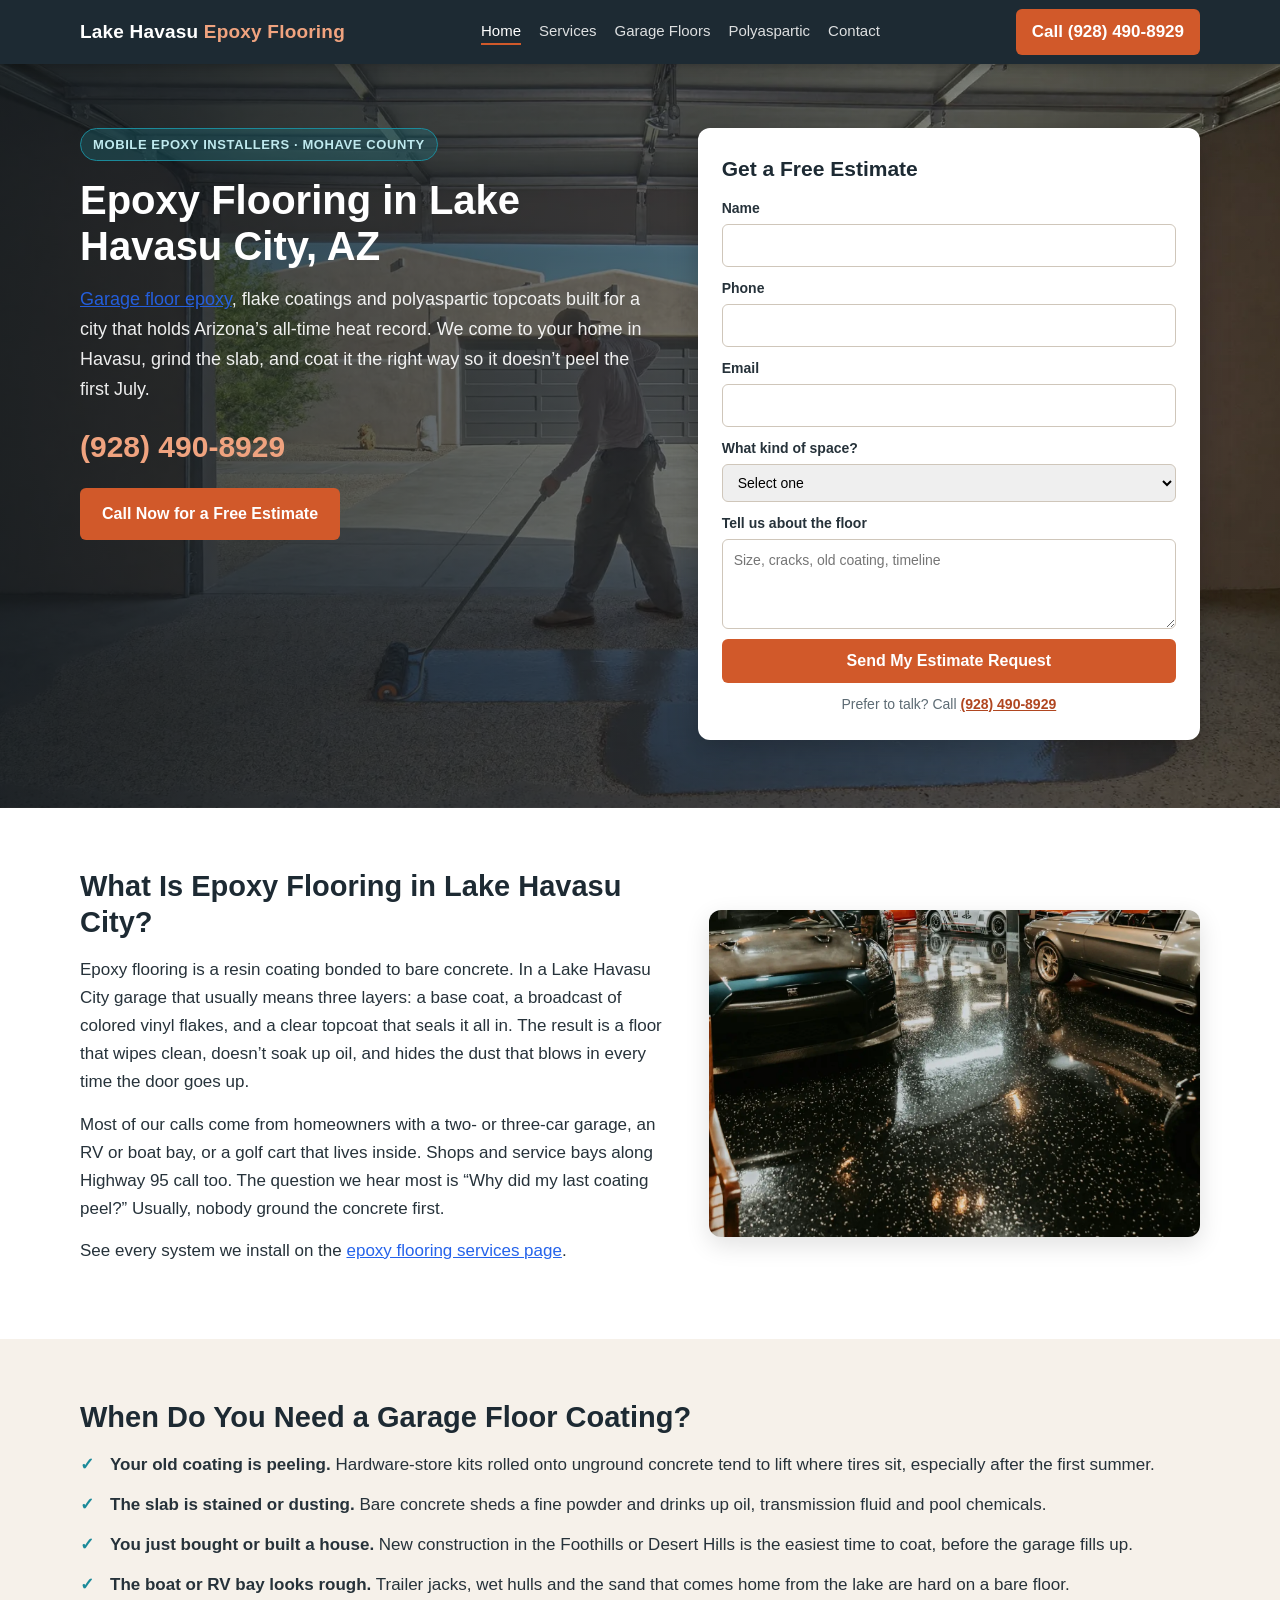
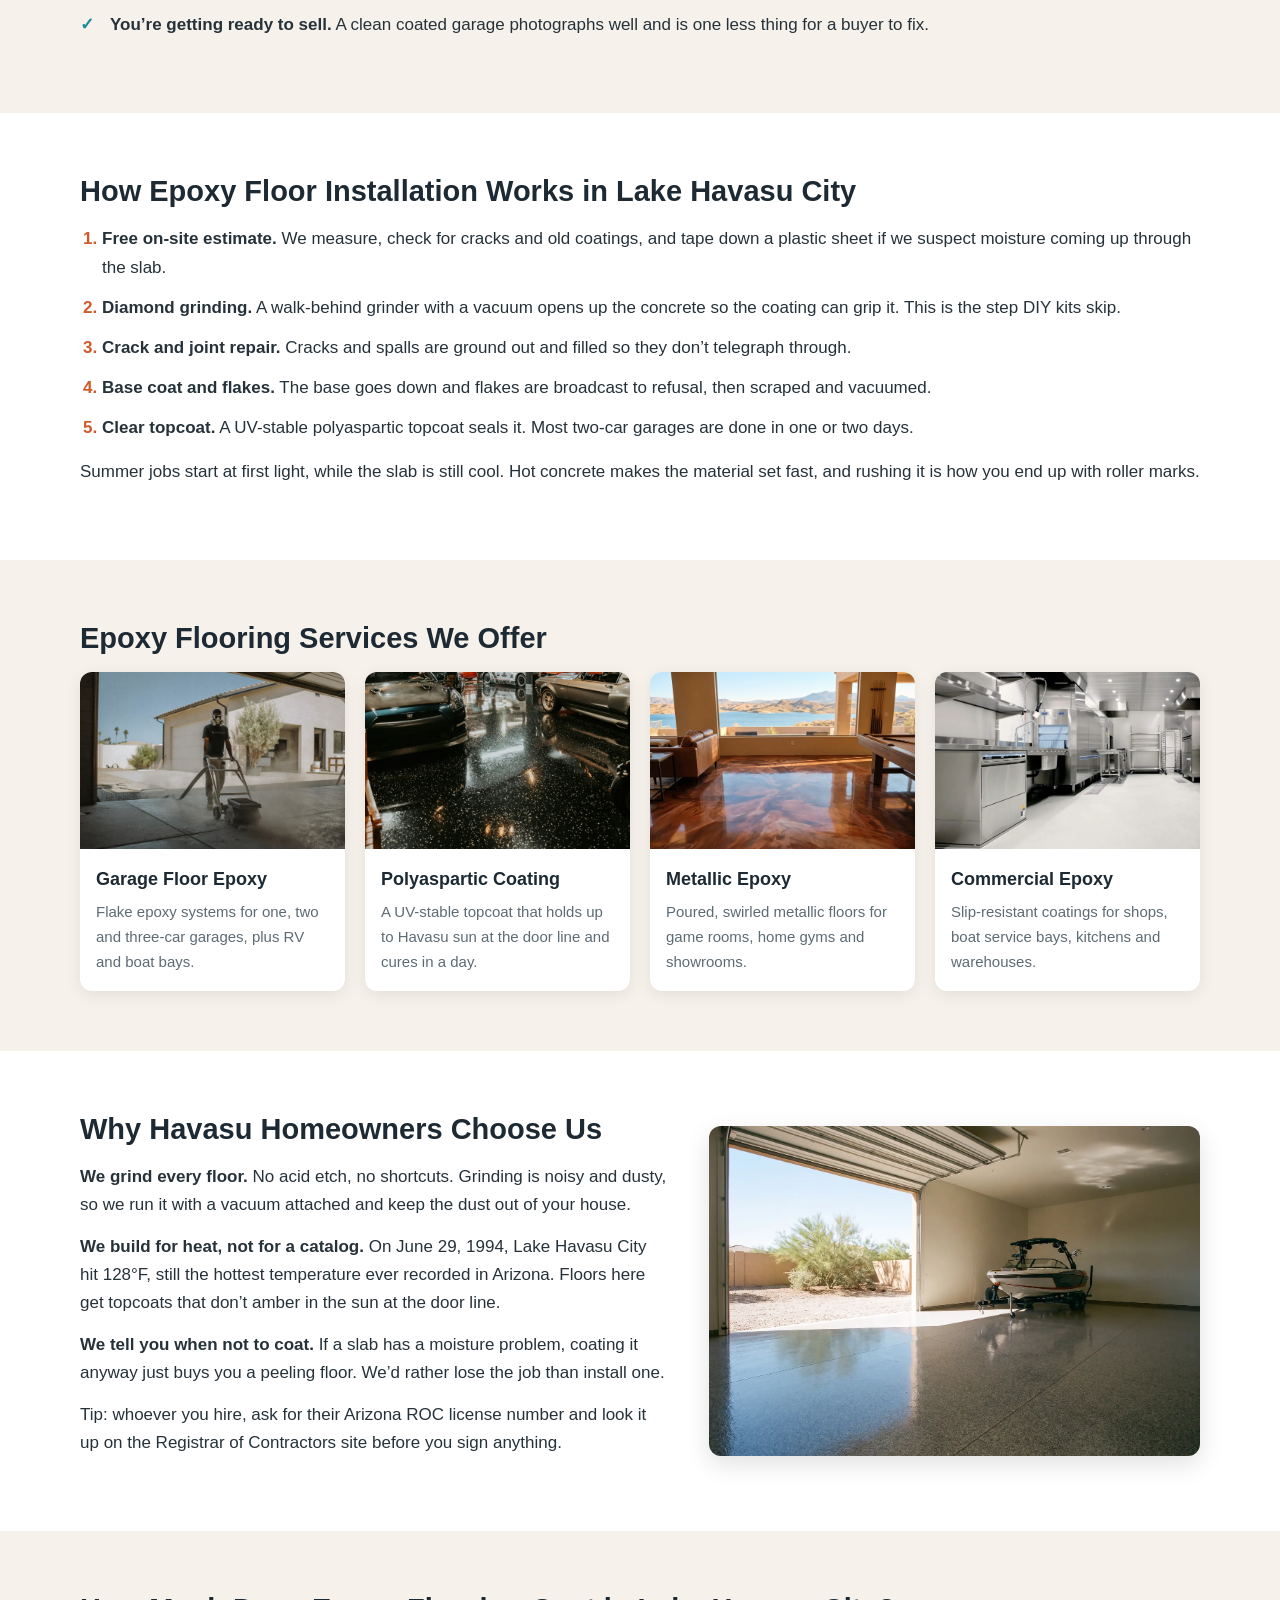
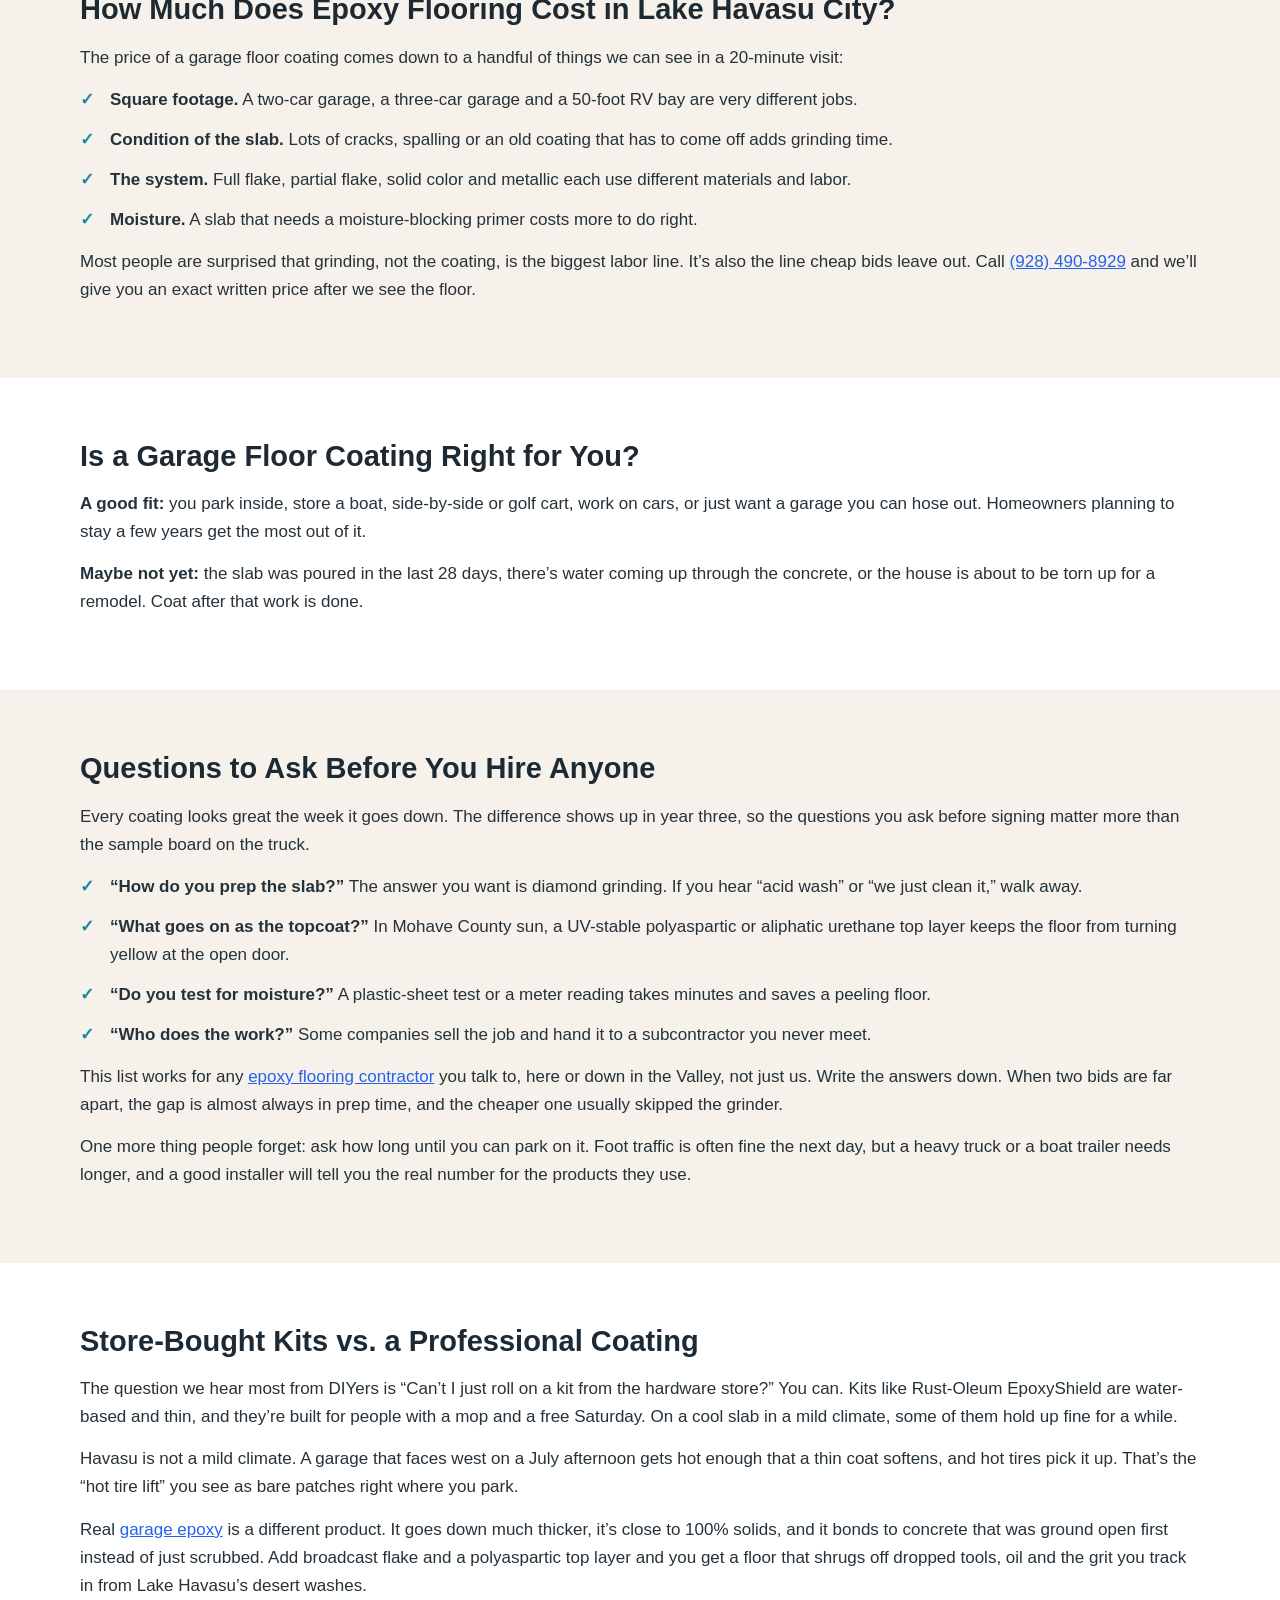
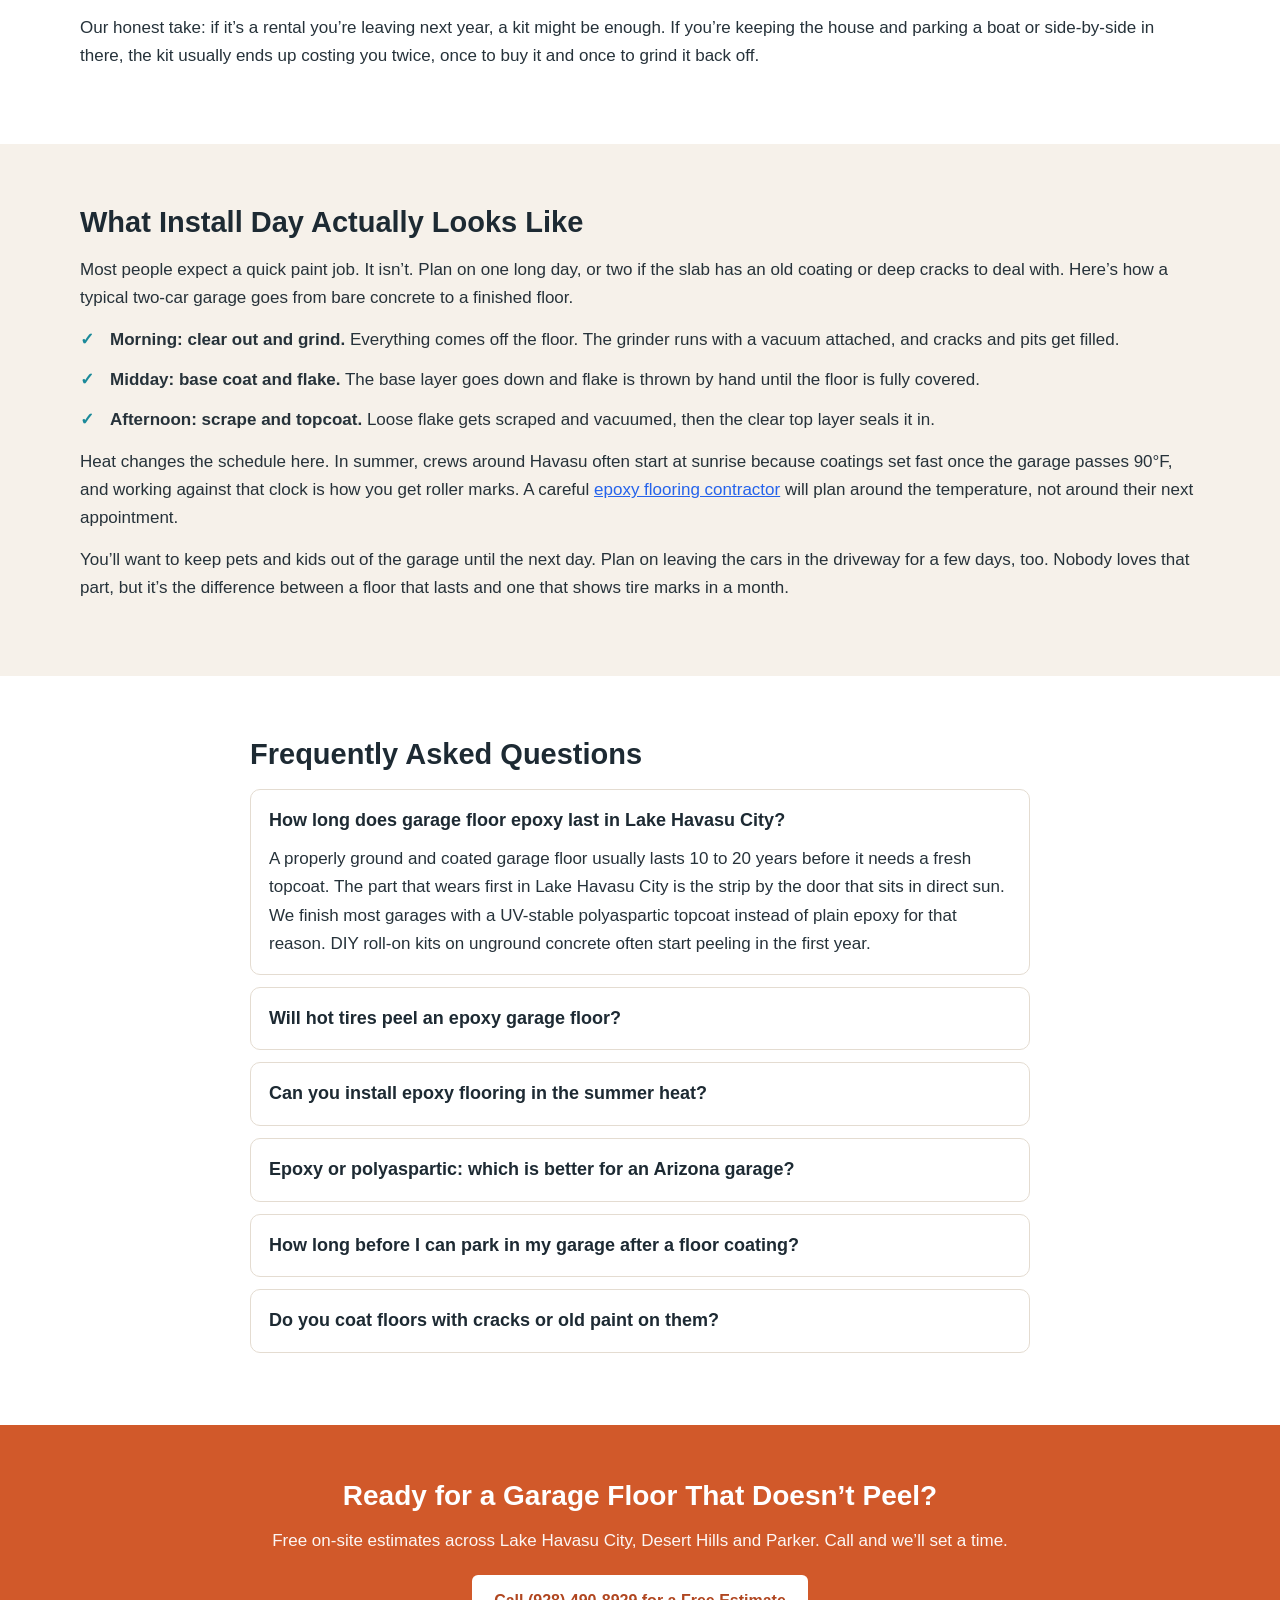
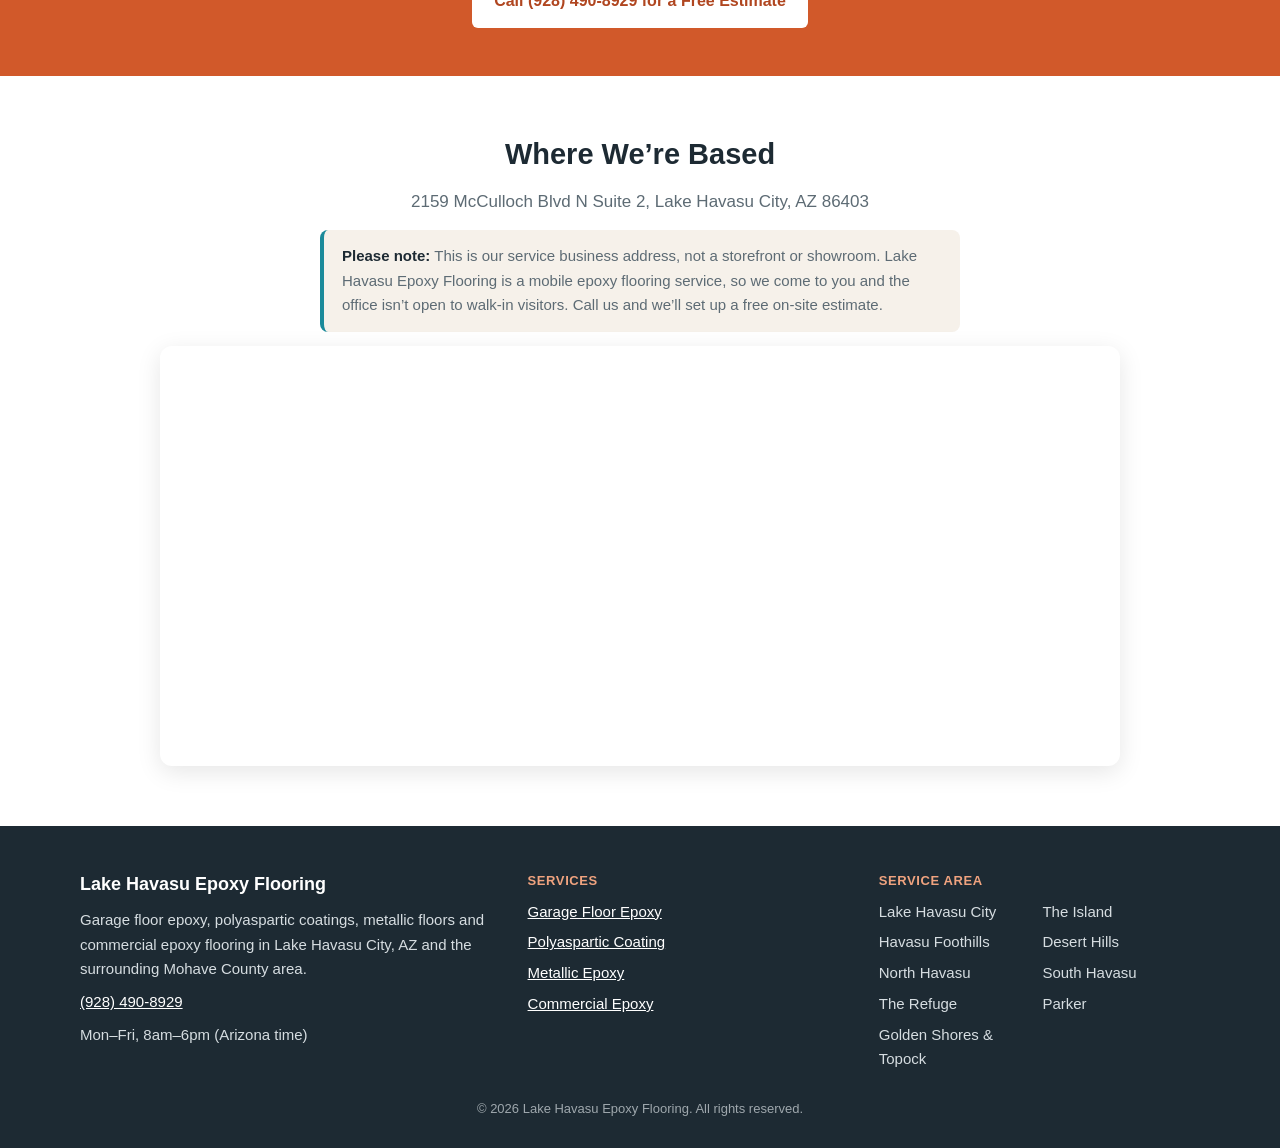
<file: index.html>
<!DOCTYPE html>
<html lang="en">
<head>
<meta charset="UTF-8">
<meta name="viewport" content="width=device-width, initial-scale=1.0">
<title>Epoxy Flooring in Lake Havasu City, AZ | Free Estimates</title>
<meta name="description" content="Garage floor epoxy and polyaspartic coatings in Lake Havasu City, AZ. We grind every slab and build for desert heat. Call (928) 490-8929.">
<link rel="canonical" href="https://www.lakehavasuepoxyflooring.com/">
<link rel="stylesheet" href="styles.css">
<script type="application/ld+json">
{
  "@context": "https://schema.org",
  "@type": "LocalBusiness",
  "name": "Lake Havasu Epoxy Flooring",
  "telephone": "+1-928-490-8929",
  "url": "https://www.lakehavasuepoxyflooring.com/",
  "address": {
    "@type": "PostalAddress",
    "streetAddress": "2159 McCulloch Blvd N Suite 2",
    "addressLocality": "Lake Havasu City",
    "addressRegion": "AZ",
    "postalCode": "86403",
    "addressCountry": "US"
  },
  "areaServed": "Lake Havasu City, AZ",
  "description": "Epoxy flooring and garage floor coatings in Lake Havasu City, AZ",
  "openingHours": "Mo-Fr 08:00-18:00"
}
</script>
<script type="application/ld+json">
{
  "@context": "https://schema.org",
  "@type": "FAQPage",
  "mainEntity": [
    {
      "@type": "Question",
      "name": "How long does garage floor epoxy last in Lake Havasu City?",
      "acceptedAnswer": {
        "@type": "Answer",
        "text": "A properly ground and coated garage floor usually lasts 10 to 20 years before it needs a fresh topcoat. The part that wears first in Lake Havasu City is the strip by the door that sits in direct sun. We finish most garages with a UV-stable polyaspartic topcoat instead of plain epoxy for that reason. DIY roll-on kits on unground concrete often start peeling in the first year."
      }
    },
    {
      "@type": "Question",
      "name": "Will hot tires peel an epoxy garage floor?",
      "acceptedAnswer": {
        "@type": "Answer",
        "text": "Hot tire pickup happens when a tire softens a thin or poorly bonded coating and lifts it off the slab. After a summer drive on SR-95 your tires can be hot enough to do it to a hardware-store kit. Diamond grinding the concrete first and using a full-thickness base coat is what stops it."
      }
    },
    {
      "@type": "Question",
      "name": "Can you install epoxy flooring in the summer heat?",
      "acceptedAnswer": {
        "@type": "Answer",
        "text": "Yes, but the schedule changes. Epoxy and polyaspartic cure faster as the slab gets hotter, so in June through September we start at first light and work while the concrete is still cool. October through April is the easiest season to coat a garage floor here, and it books up first."
      }
    },
    {
      "@type": "Question",
      "name": "Epoxy or polyaspartic: which is better for an Arizona garage?",
      "acceptedAnswer": {
        "@type": "Answer",
        "text": "Plain epoxy is strong and bonds well, but it yellows (ambers) in sunlight. Polyaspartic is UV-stable, cures in hours and handles temperature swings better. Most garage systems we install use an epoxy or polyaspartic base, a flake broadcast and a polyaspartic clear topcoat, so you get both."
      }
    },
    {
      "@type": "Question",
      "name": "How long before I can park in my garage after a floor coating?",
      "acceptedAnswer": {
        "@type": "Answer",
        "text": "You can usually walk on a one-day polyaspartic floor that evening and park on it in about 24 to 48 hours. A full epoxy system takes longer, often three to five days before heavy vehicles. Boats on trailers and RVs should wait the full cure time for the system we used."
      }
    },
    {
      "@type": "Question",
      "name": "Do you coat floors with cracks or old paint on them?",
      "acceptedAnswer": {
        "@type": "Answer",
        "text": "Yes. Cracks get ground out and filled before coating, and old paint or a failed DIY coating has to be ground off completely, because a new coating is only as good as what it sticks to. A slab with an active moisture problem is the one case where we may tell you to hold off and fix the water first."
      }
    }
  ]
}
</script>
</head>
<body>
<header class="topbar">
  <div class="wrap bar">
    <a class="logo" href="/">Lake Havasu <span>Epoxy Flooring</span></a>
    <nav class="links"><a href="/" class="on">Home</a><a href="services.html">Services</a><a href="garage-floor-epoxy-lake-havasu-city.html">Garage Floors</a><a href="polyaspartic-floor-coating-lake-havasu-city.html">Polyaspartic</a><a href="contact.html">Contact</a></nav>
    <a class="btn-call" href="tel:+19284908929">Call (928) 490-8929</a>
  </div>
</header>

<section class="hero">
  <div class="wrap hero-in">
    <div class="hero-copy">
      <span class="badge">Mobile epoxy installers &middot; Mohave County</span>
      <h1>Epoxy Flooring in Lake Havasu City, AZ</h1>
      <p class="lead"><a href="https://greenmountainepoxyflooring.com/" style="color: #2563eb; text-decoration: underline;">Garage floor epoxy</a>, flake coatings and polyaspartic topcoats built for a city that holds Arizona&rsquo;s all-time heat record. We come to your home in Havasu, grind the slab, and coat it the right way so it doesn&rsquo;t peel the first July.</p>
      <a class="tel-big" href="tel:+19284908929">(928) 490-8929</a>
      <a class="btn" href="tel:+19284908929">Call Now for a Free Estimate</a>
    </div>
    <div id="quote">
<form class="form" action="https://formspree.io/f/xbgooble" method="POST">
  <h3>Get a Free Estimate</h3>
  <input type="hidden" name="_subject" value="New lead - Epoxy Flooring Lake Havasu City AZ (quote form)">
  <label>Name<input type="text" name="name" required></label>
  <label>Phone<input type="tel" name="phone" required></label>
  <label>Email<input type="email" name="email"></label>
  <label>What kind of space?<select name="space">
    <option value="">Select one</option>
    <option>Garage (1&ndash;2 car)</option>
    <option>Garage (3 car or RV/boat bay)</option>
    <option>Patio or interior room</option>
    <option>Shop or commercial space</option>
  </select></label>
  <label>Tell us about the floor<textarea name="message" rows="3" placeholder="Size, cracks, old coating, timeline"></textarea></label>
  <input type="text" name="_gotcha" style="display:none" tabindex="-1">
  <button class="btn" type="submit">Send My Estimate Request</button>
  <p class="fine">Prefer to talk? Call <a href="tel:+19284908929">(928) 490-8929</a></p>
</form>
    </div>
  </div>
</section>

<section class="section">
  <div class="wrap split">
    <div>
      <h2>What Is Epoxy Flooring in Lake Havasu City?</h2>
      <p>Epoxy flooring is a resin coating bonded to bare concrete. In a Lake Havasu City garage that usually means three layers: a base coat, a broadcast of colored vinyl flakes, and a clear topcoat that seals it all in. The result is a floor that wipes clean, doesn&rsquo;t soak up oil, and hides the dust that blows in every time the door goes up.</p>
      <p>Most of our calls come from homeowners with a two- or three-car garage, an RV or boat bay, or a golf cart that lives inside. Shops and service bays along Highway 95 call too. The question we hear most is &ldquo;Why did my last coating peel?&rdquo; Usually, nobody ground the concrete first.</p>
      <p>See every system we install on the <a href="services.html" style="color: #2563eb; text-decoration: underline;">epoxy flooring services page</a>.</p>
    </div>
    <img src="flake-epoxy-car-garage.webp" alt="Flake epoxy floor coating in a car garage" width="1400" height="932" loading="lazy">
  </div>
</section>

<section class="section alt">
  <div class="wrap">
    <h2>When Do You Need a Garage Floor Coating?</h2>
    <ul class="ticks">
      <li><strong>Your old coating is peeling.</strong> Hardware-store kits rolled onto unground concrete tend to lift where tires sit, especially after the first summer.</li>
      <li><strong>The slab is stained or dusting.</strong> Bare concrete sheds a fine powder and drinks up oil, transmission fluid and pool chemicals.</li>
      <li><strong>You just bought or built a house.</strong> New construction in the Foothills or Desert Hills is the easiest time to coat, before the garage fills up.</li>
      <li><strong>The boat or RV bay looks rough.</strong> Trailer jacks, wet hulls and the sand that comes home from the lake are hard on a bare floor.</li>
      <li><strong>You&rsquo;re getting ready to sell.</strong> A clean coated garage photographs well and is one less thing for a buyer to fix.</li>
    </ul>
  </div>
</section>

<section class="section">
  <div class="wrap">
    <h2>How Epoxy Floor Installation Works in Lake Havasu City</h2>
    <ol class="steps">
      <li><strong>Free on-site estimate.</strong> We measure, check for cracks and old coatings, and tape down a plastic sheet if we suspect moisture coming up through the slab.</li>
      <li><strong>Diamond grinding.</strong> A walk-behind grinder with a vacuum opens up the concrete so the coating can grip it. This is the step DIY kits skip.</li>
      <li><strong>Crack and joint repair.</strong> Cracks and spalls are ground out and filled so they don&rsquo;t telegraph through.</li>
      <li><strong>Base coat and flakes.</strong> The base goes down and flakes are broadcast to refusal, then scraped and vacuumed.</li>
      <li><strong>Clear topcoat.</strong> A UV-stable polyaspartic topcoat seals it. Most two-car garages are done in one or two days.</li>
    </ol>
    <p>Summer jobs start at first light, while the slab is still cool. Hot concrete makes the material set fast, and rushing it is how you end up with roller marks.</p>
  </div>
</section>

<section class="section alt">
  <div class="wrap">
    <h2>Epoxy Flooring Services We Offer</h2>
    <div class="cards">
      <a class="card" href="garage-floor-epoxy-lake-havasu-city.html"><img src="concrete-grinding-garage-prep.webp" alt="Garage Floor Epoxy in Lake Havasu City" width="1400" height="933" loading="lazy"><span class="card-body"><strong>Garage Floor Epoxy</strong><span>Flake epoxy systems for one, two and three-car garages, plus RV and boat bays.</span></span></a>
      <a class="card" href="polyaspartic-floor-coating-lake-havasu-city.html"><img src="flake-epoxy-car-garage.webp" alt="Polyaspartic Coating in Lake Havasu City" width="1400" height="933" loading="lazy"><span class="card-body"><strong>Polyaspartic Coating</strong><span>A UV-stable topcoat that holds up to Havasu sun at the door line and cures in a day.</span></span></a>
      <a class="card" href="metallic-epoxy-flooring-lake-havasu-city.html"><img src="metallic-epoxy-floor-game-room.webp" alt="Metallic Epoxy in Lake Havasu City" width="1400" height="933" loading="lazy"><span class="card-body"><strong>Metallic Epoxy</strong><span>Poured, swirled metallic floors for game rooms, home gyms and showrooms.</span></span></a>
      <a class="card" href="commercial-epoxy-flooring-lake-havasu-city.html"><img src="commercial-kitchen-epoxy-floor.webp" alt="Commercial Epoxy in Lake Havasu City" width="1400" height="933" loading="lazy"><span class="card-body"><strong>Commercial Epoxy</strong><span>Slip-resistant coatings for shops, boat service bays, kitchens and warehouses.</span></span></a>
    </div>
  </div>
</section>

<section class="section">
  <div class="wrap split">
    <div>
      <h2>Why Havasu Homeowners Choose Us</h2>
      <p><strong>We grind every floor.</strong> No acid etch, no shortcuts. Grinding is noisy and dusty, so we run it with a vacuum attached and keep the dust out of your house.</p>
      <p><strong>We build for heat, not for a catalog.</strong> On June 29, 1994, Lake Havasu City hit 128&deg;F, still the hottest temperature ever recorded in Arizona. Floors here get topcoats that don&rsquo;t amber in the sun at the door line.</p>
      <p><strong>We tell you when not to coat.</strong> If a slab has a moisture problem, coating it anyway just buys you a peeling floor. We&rsquo;d rather lose the job than install one.</p>
      <p>Tip: whoever you hire, ask for their Arizona ROC license number and look it up on the Registrar of Contractors site before you sign anything.</p>
    </div>
    <img src="flake-garage-floor-boat-garage.webp" alt="Finished flake epoxy floor in an RV and boat garage" width="1400" height="939" loading="lazy">
  </div>
</section>

<section class="section alt">
  <div class="wrap">
    <h2>How Much Does Epoxy Flooring Cost in Lake Havasu City?</h2>
    <p>The price of a garage floor coating comes down to a handful of things we can see in a 20-minute visit:</p>
    <ul class="ticks">
      <li><strong>Square footage.</strong> A two-car garage, a three-car garage and a 50-foot RV bay are very different jobs.</li>
      <li><strong>Condition of the slab.</strong> Lots of cracks, spalling or an old coating that has to come off adds grinding time.</li>
      <li><strong>The system.</strong> Full flake, partial flake, solid color and metallic each use different materials and labor.</li>
      <li><strong>Moisture.</strong> A slab that needs a moisture-blocking primer costs more to do right.</li>
    </ul>
    <p>Most people are surprised that grinding, not the coating, is the biggest labor line. It&rsquo;s also the line cheap bids leave out. Call <a href="tel:+19284908929" style="color: #2563eb; text-decoration: underline;">(928) 490-8929</a> and we&rsquo;ll give you an exact written price after we see the floor.</p>
  </div>
</section>

<section class="section">
  <div class="wrap">
    <h2>Is a Garage Floor Coating Right for You?</h2>
    <p><strong>A good fit:</strong> you park inside, store a boat, side-by-side or golf cart, work on cars, or just want a garage you can hose out. Homeowners planning to stay a few years get the most out of it.</p>
    <p><strong>Maybe not yet:</strong> the slab was poured in the last 28 days, there&rsquo;s water coming up through the concrete, or the house is about to be torn up for a remodel. Coat after that work is done.</p>
  </div>
</section>

<section class="section alt">
  <div class="wrap">
    <h2>Questions to Ask Before You Hire Anyone</h2>
    <p>Every coating looks great the week it goes down. The difference shows up in year three, so the questions you ask before signing matter more than the sample board on the truck.</p>
    <ul class="ticks">
      <li><strong>&ldquo;How do you prep the slab?&rdquo;</strong> The answer you want is diamond grinding. If you hear &ldquo;acid wash&rdquo; or &ldquo;we just clean it,&rdquo; walk away.</li>
      <li><strong>&ldquo;What goes on as the topcoat?&rdquo;</strong> In Mohave County sun, a UV-stable polyaspartic or aliphatic urethane top layer keeps the floor from turning yellow at the open door.</li>
      <li><strong>&ldquo;Do you test for moisture?&rdquo;</strong> A plastic-sheet test or a meter reading takes minutes and saves a peeling floor.</li>
      <li><strong>&ldquo;Who does the work?&rdquo;</strong> Some companies sell the job and hand it to a subcontractor you never meet.</li>
    </ul>
    <p>This list works for any <a href="https://phoenixazepoxycontractor.com/" style="color: #2563eb; text-decoration: underline;">epoxy flooring contractor</a> you talk to, here or down in the Valley, not just us. Write the answers down. When two bids are far apart, the gap is almost always in prep time, and the cheaper one usually skipped the grinder.</p>
    <p>One more thing people forget: ask how long until you can park on it. Foot traffic is often fine the next day, but a heavy truck or a boat trailer needs longer, and a good installer will tell you the real number for the products they use.</p>
  </div>
</section>

<section class="section">
  <div class="wrap">
    <h2>Store-Bought Kits vs. a Professional Coating</h2>
    <p>The question we hear most from DIYers is &ldquo;Can&rsquo;t I just roll on a kit from the hardware store?&rdquo; You can. Kits like Rust-Oleum EpoxyShield are water-based and thin, and they&rsquo;re built for people with a mop and a free Saturday. On a cool slab in a mild climate, some of them hold up fine for a while.</p>
    <p>Havasu is not a mild climate. A garage that faces west on a July afternoon gets hot enough that a thin coat softens, and hot tires pick it up. That&rsquo;s the &ldquo;hot tire lift&rdquo; you see as bare patches right where you park.</p>
    <p>Real <a href="https://garageepoxyphoenixaz.com/" style="color: #2563eb; text-decoration: underline;">garage epoxy</a> is a different product. It goes down much thicker, it&rsquo;s close to 100% solids, and it bonds to concrete that was ground open first instead of just scrubbed. Add broadcast flake and a polyaspartic top layer and you get a floor that shrugs off dropped tools, oil and the grit you track in from Lake Havasu&rsquo;s desert washes.</p>
    <p>Our honest take: if it&rsquo;s a rental you&rsquo;re leaving next year, a kit might be enough. If you&rsquo;re keeping the house and parking a boat or side-by-side in there, the kit usually ends up costing you twice, once to buy it and once to grind it back off.</p>
  </div>
</section>

<section class="section alt">
  <div class="wrap">
    <h2>What Install Day Actually Looks Like</h2>
    <p>Most people expect a quick paint job. It isn&rsquo;t. Plan on one long day, or two if the slab has an old coating or deep cracks to deal with. Here&rsquo;s how a typical two-car garage goes from bare concrete to a finished floor.</p>
    <ul class="ticks">
      <li><strong>Morning: clear out and grind.</strong> Everything comes off the floor. The grinder runs with a vacuum attached, and cracks and pits get filled.</li>
      <li><strong>Midday: base coat and flake.</strong> The base layer goes down and flake is thrown by hand until the floor is fully covered.</li>
      <li><strong>Afternoon: scrape and topcoat.</strong> Loose flake gets scraped and vacuumed, then the clear top layer seals it in.</li>
    </ul>
    <p>Heat changes the schedule here. In summer, crews around Havasu often start at sunrise because coatings set fast once the garage passes 90&deg;F, and working against that clock is how you get roller marks. A careful <a href="https://lakehavasucityepoxy.com/" style="color: #2563eb; text-decoration: underline;">epoxy flooring contractor</a> will plan around the temperature, not around their next appointment.</p>
    <p>You&rsquo;ll want to keep pets and kids out of the garage until the next day. Plan on leaving the cars in the driveway for a few days, too. Nobody loves that part, but it&rsquo;s the difference between a floor that lasts and one that shows tire marks in a month.</p>
  </div>
</section>

<section class="section" id="faq">
  <div class="wrap narrow">
    <h2>Frequently Asked Questions</h2>
      <details class="faq" open><summary><h3>How long does garage floor epoxy last in Lake Havasu City?</h3></summary><p>A properly ground and coated garage floor usually lasts 10 to 20 years before it needs a fresh topcoat. The part that wears first in Lake Havasu City is the strip by the door that sits in direct sun. We finish most garages with a UV-stable polyaspartic topcoat instead of plain epoxy for that reason. DIY roll-on kits on unground concrete often start peeling in the first year.</p></details>
      <details class="faq"><summary><h3>Will hot tires peel an epoxy garage floor?</h3></summary><p>Hot tire pickup happens when a tire softens a thin or poorly bonded coating and lifts it off the slab. After a summer drive on SR-95 your tires can be hot enough to do it to a hardware-store kit. Diamond grinding the concrete first and using a full-thickness base coat is what stops it.</p></details>
      <details class="faq"><summary><h3>Can you install epoxy flooring in the summer heat?</h3></summary><p>Yes, but the schedule changes. Epoxy and polyaspartic cure faster as the slab gets hotter, so in June through September we start at first light and work while the concrete is still cool. October through April is the easiest season to coat a garage floor here, and it books up first.</p></details>
      <details class="faq"><summary><h3>Epoxy or polyaspartic: which is better for an Arizona garage?</h3></summary><p>Plain epoxy is strong and bonds well, but it yellows (ambers) in sunlight. Polyaspartic is UV-stable, cures in hours and handles temperature swings better. Most garage systems we install use an epoxy or polyaspartic base, a flake broadcast and a polyaspartic clear topcoat, so you get both.</p></details>
      <details class="faq"><summary><h3>How long before I can park in my garage after a floor coating?</h3></summary><p>You can usually walk on a one-day polyaspartic floor that evening and park on it in about 24 to 48 hours. A full epoxy system takes longer, often three to five days before heavy vehicles. Boats on trailers and RVs should wait the full cure time for the system we used.</p></details>
      <details class="faq"><summary><h3>Do you coat floors with cracks or old paint on them?</h3></summary><p>Yes. Cracks get ground out and filled before coating, and old paint or a failed DIY coating has to be ground off completely, because a new coating is only as good as what it sticks to. A slab with an active moisture problem is the one case where we may tell you to hold off and fix the water first.</p></details>
  </div>
</section>

<section class="cta-band">
  <div class="wrap">
    <h2>Ready for a Garage Floor That Doesn&rsquo;t Peel?</h2>
    <p>Free on-site estimates across Lake Havasu City, Desert Hills and Parker. Call and we&rsquo;ll set a time.</p>
    <a class="btn btn-light" href="tel:+19284908929">Call (928) 490-8929 for a Free Estimate</a>
  </div>
</section>

<!-- MAP / LOCATION -->
<section class="section" id="location">
  <div class="wrap center">
    <h2>Where We&rsquo;re Based</h2>
    <p class="muted">2159 McCulloch Blvd N Suite 2, Lake Havasu City, AZ 86403</p>
    <p class="note"><strong>Please note:</strong> This is our service business address, not a storefront or showroom. Lake Havasu Epoxy Flooring is a mobile epoxy flooring service, so we come to you and the office isn&rsquo;t open to walk-in visitors. Call us and we&rsquo;ll set up a free on-site estimate.</p>
    <div class="map">
      <iframe title="Map to Lake Havasu Epoxy Flooring service address, 2159 McCulloch Blvd N Suite 2, Lake Havasu City, AZ 86403" src="https://www.google.com/maps?q=2159%20McCulloch%20Blvd%20N%20Suite%202%2C%20Lake%20Havasu%20City%2C%20AZ%2086403&amp;output=embed" width="100%" height="420" style="border:0; display:block;" loading="lazy" referrerpolicy="no-referrer-when-downgrade" allowfullscreen></iframe>
    </div>
  </div>
</section>

<footer class="foot">
  <div class="wrap foot-grid">
    <div>
      <p class="foot-name">Lake Havasu Epoxy Flooring</p>
      <p>Garage floor epoxy, polyaspartic coatings, metallic floors and commercial epoxy flooring in Lake Havasu City, AZ and the surrounding Mohave County area.</p>
      <p><a href="tel:+19284908929">(928) 490-8929</a></p>
      <p>Mon&ndash;Fri, 8am&ndash;6pm (Arizona time)</p>
    </div>
    <div>
      <p class="foot-head">Services</p>
      <ul><li><a href="garage-floor-epoxy-lake-havasu-city.html">Garage Floor Epoxy</a></li><li><a href="polyaspartic-floor-coating-lake-havasu-city.html">Polyaspartic Coating</a></li><li><a href="metallic-epoxy-flooring-lake-havasu-city.html">Metallic Epoxy</a></li><li><a href="commercial-epoxy-flooring-lake-havasu-city.html">Commercial Epoxy</a></li></ul>
    </div>
    <div>
      <p class="foot-head">Service Area</p>
      <ul class="cols"><li>Lake Havasu City</li><li>The Island</li><li>Havasu Foothills</li><li>Desert Hills</li><li>North Havasu</li><li>South Havasu</li><li>The Refuge</li><li>Parker</li><li>Golden Shores &amp; Topock</li></ul>
    </div>
  </div>
  <p class="copy">&copy; 2026 Lake Havasu Epoxy Flooring. All rights reserved.</p>
</footer>
</body>
</html>
</file>
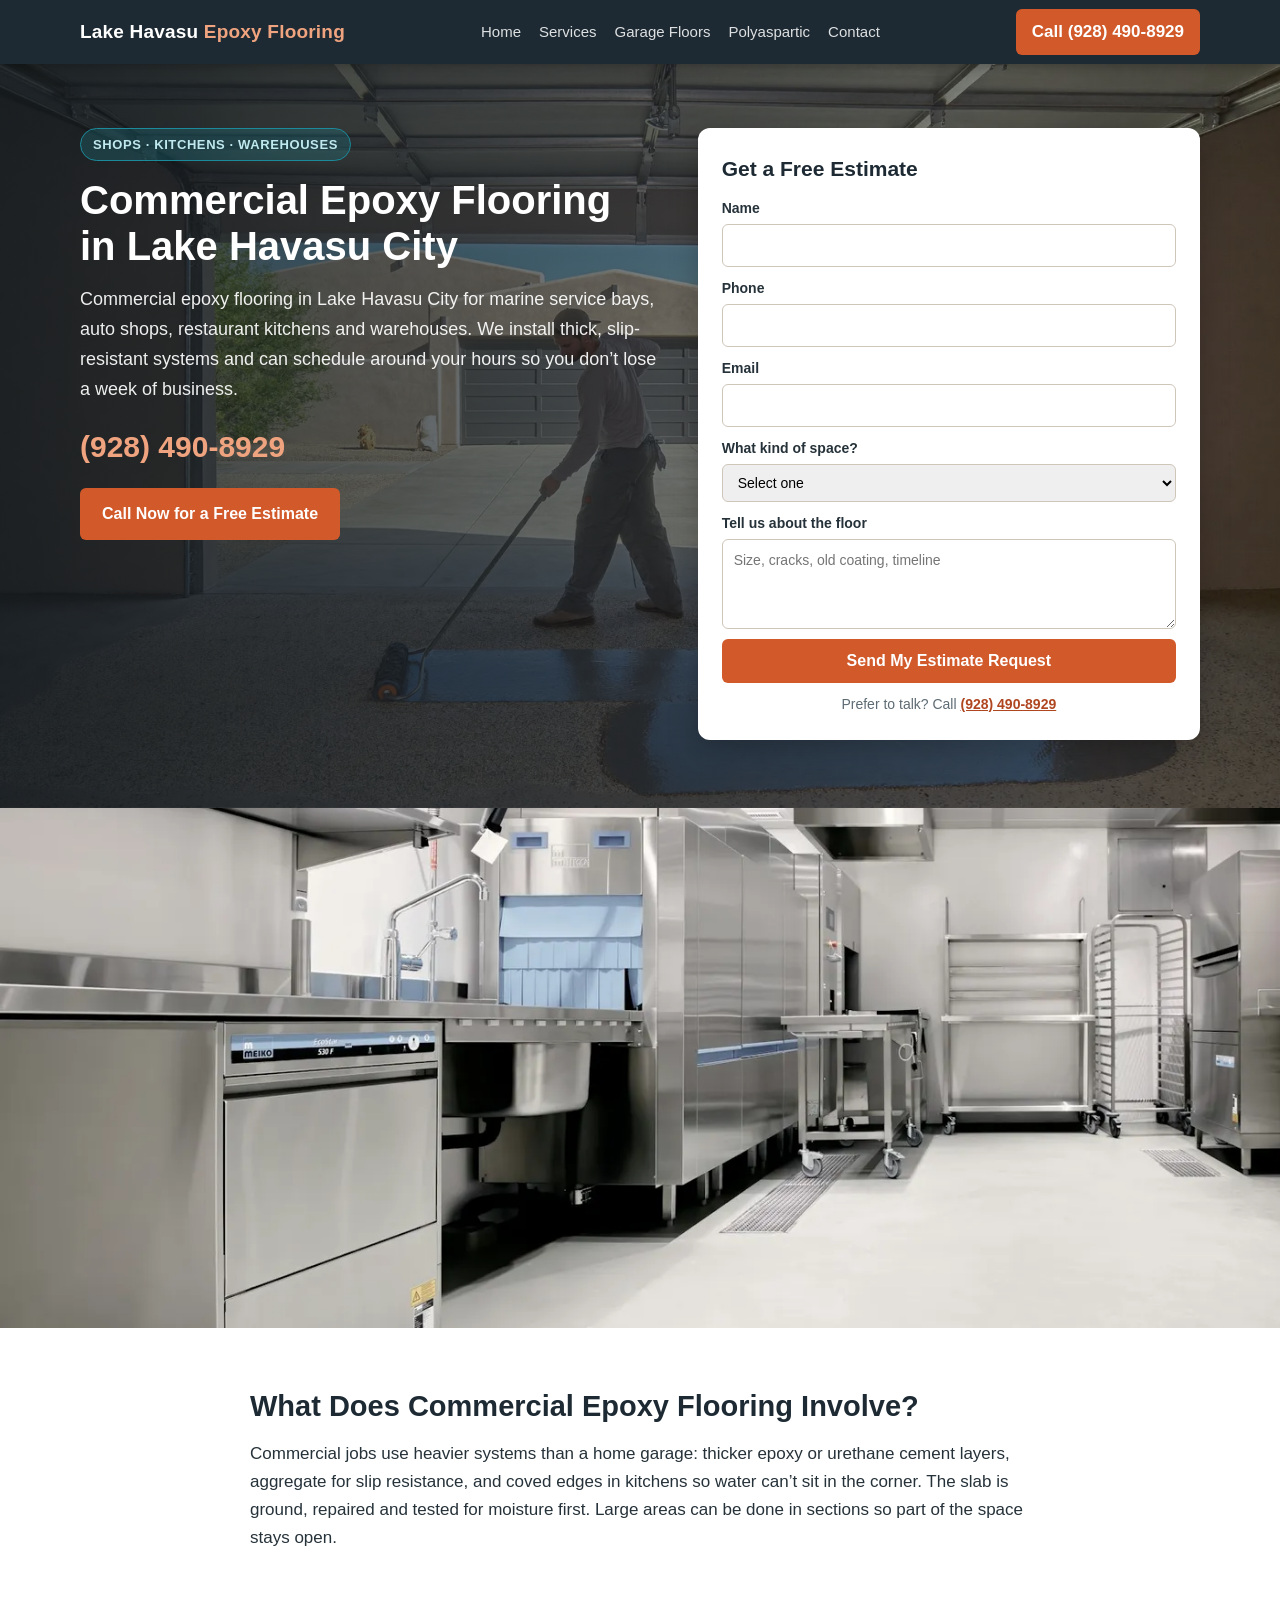
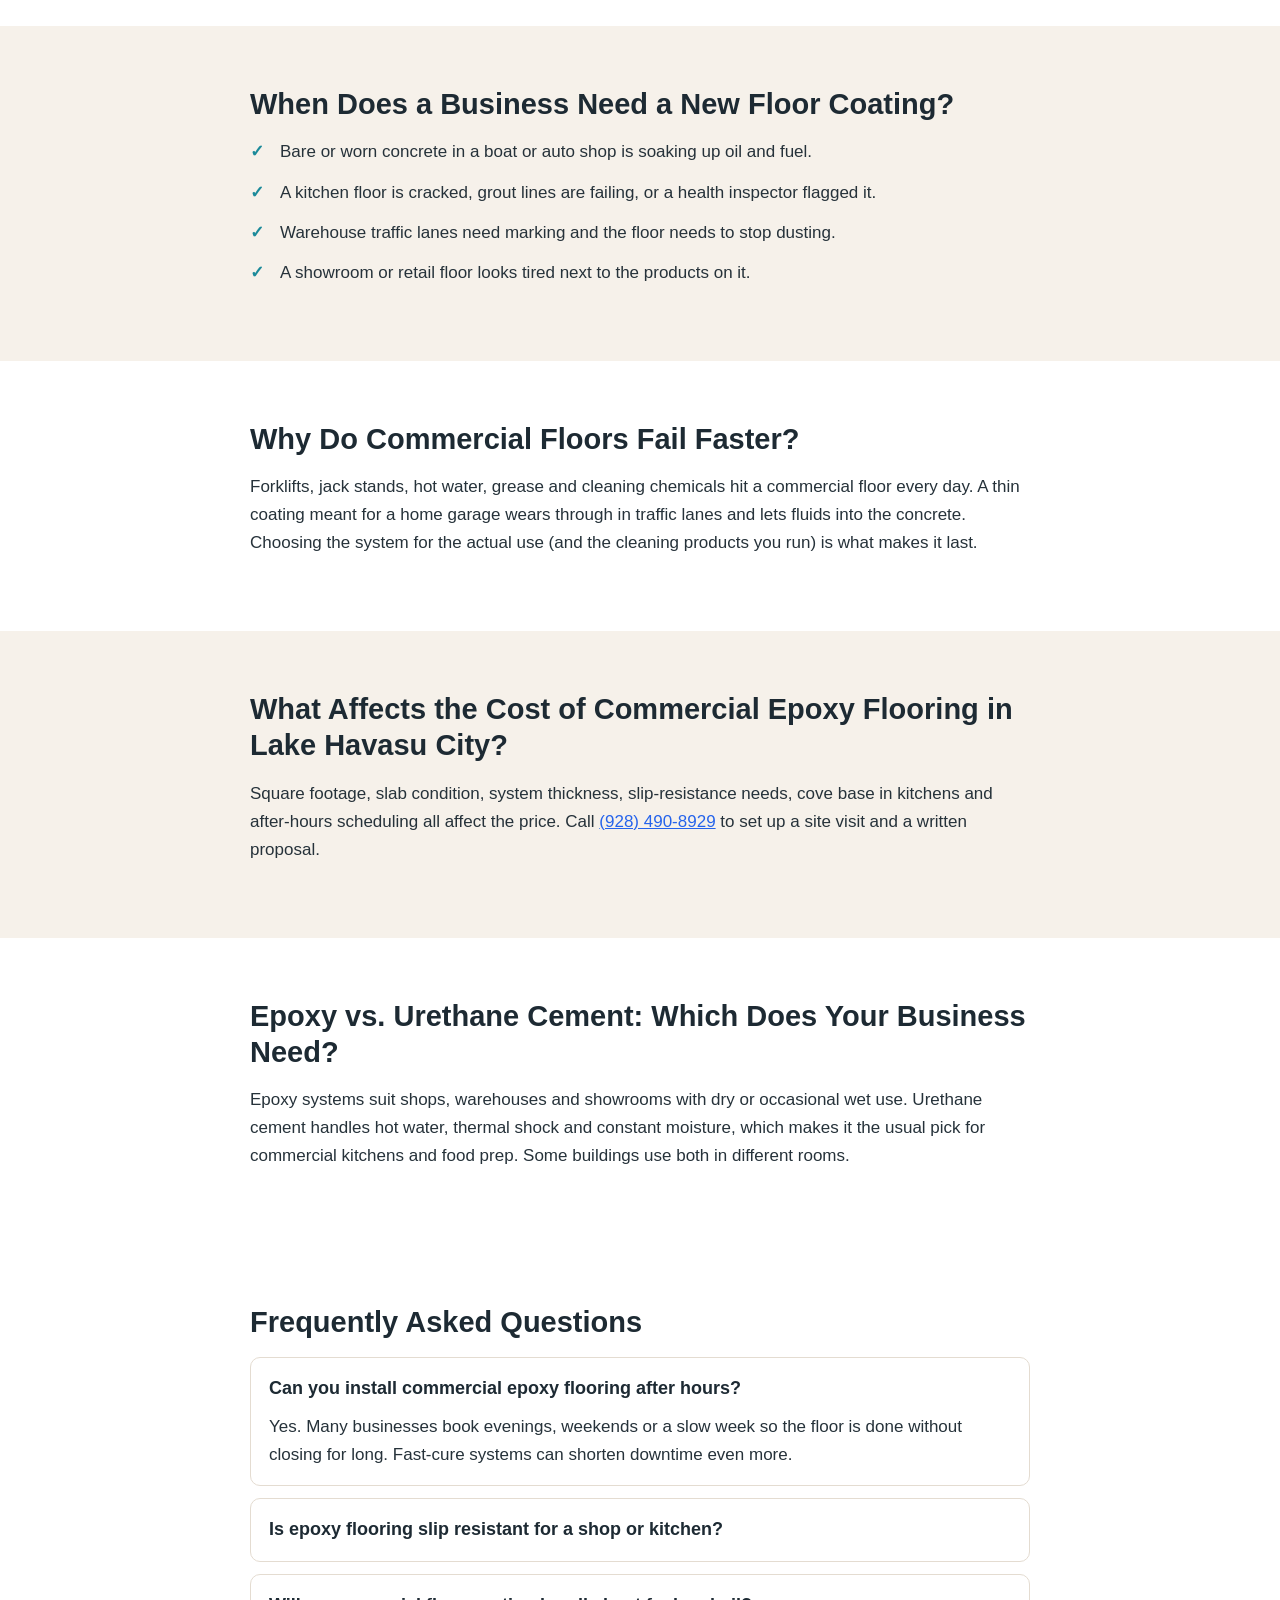
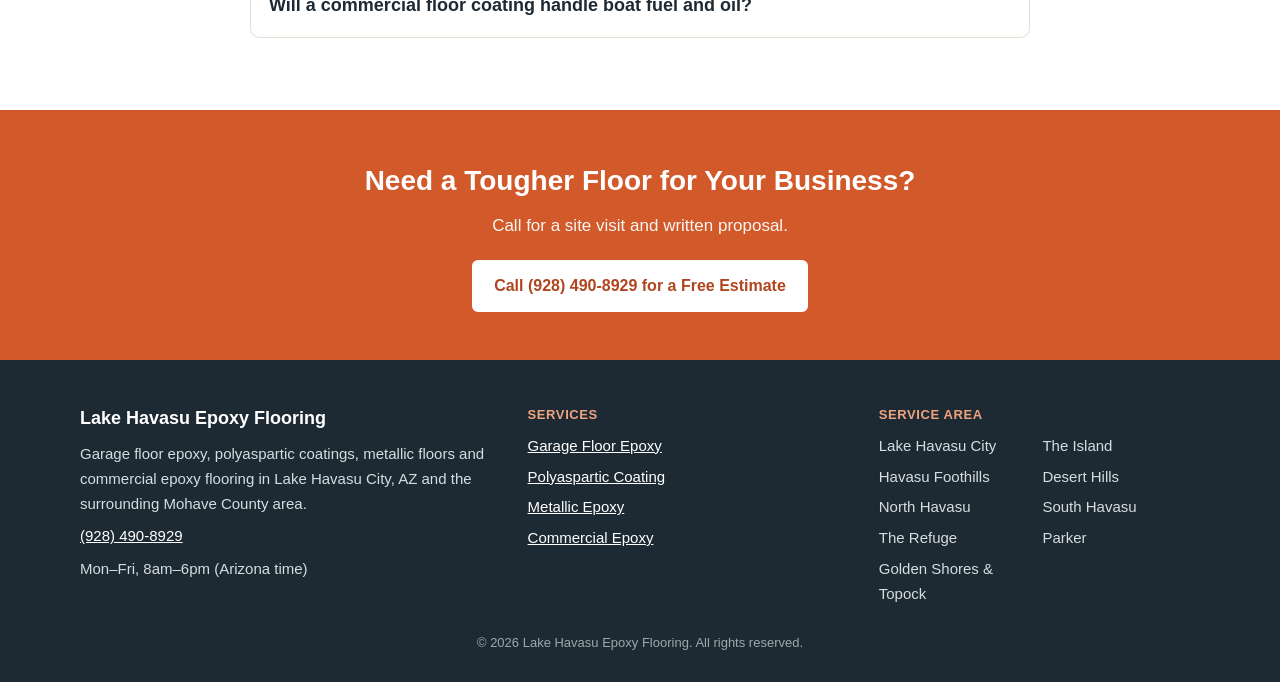
<file: commercial-epoxy-flooring-lake-havasu-city.html>
<!DOCTYPE html>
<html lang="en">
<head>
<meta charset="UTF-8">
<meta name="viewport" content="width=device-width, initial-scale=1.0">
<title>Commercial Epoxy Flooring in Lake Havasu City, AZ</title>
<meta name="description" content="Commercial epoxy flooring in Lake Havasu City for boat shops, auto bays, kitchens and warehouses. Slip-resistant, chemical-resistant. Call (928) 490-8929.">
<link rel="canonical" href="https://www.lakehavasuepoxyflooring.com/commercial-epoxy-flooring-lake-havasu-city.html">
<link rel="stylesheet" href="styles.css">
<script type="application/ld+json">
{
  "@context": "https://schema.org",
  "@type": "LocalBusiness",
  "name": "Lake Havasu Epoxy Flooring",
  "telephone": "+1-928-490-8929",
  "url": "https://www.lakehavasuepoxyflooring.com/",
  "address": {
    "@type": "PostalAddress",
    "streetAddress": "2159 McCulloch Blvd N Suite 2",
    "addressLocality": "Lake Havasu City",
    "addressRegion": "AZ",
    "postalCode": "86403",
    "addressCountry": "US"
  },
  "areaServed": "Lake Havasu City, AZ",
  "description": "Commercial Epoxy Flooring in Lake Havasu City, AZ",
  "openingHours": "Mo-Fr 08:00-18:00"
}
</script>
<script type="application/ld+json">
{
  "@context": "https://schema.org",
  "@type": "Service",
  "serviceType": "Commercial Epoxy Flooring",
  "areaServed": "Lake Havasu City",
  "provider": {
    "@type": "LocalBusiness",
    "name": "Lake Havasu Epoxy Flooring"
  }
}
</script>
<script type="application/ld+json">
{
  "@context": "https://schema.org",
  "@type": "FAQPage",
  "mainEntity": [
    {
      "@type": "Question",
      "name": "Can you install commercial epoxy flooring after hours?",
      "acceptedAnswer": {
        "@type": "Answer",
        "text": "Yes. Many businesses book evenings, weekends or a slow week so the floor is done without closing for long. Fast-cure systems can shorten downtime even more."
      }
    },
    {
      "@type": "Question",
      "name": "Is epoxy flooring slip resistant for a shop or kitchen?",
      "acceptedAnswer": {
        "@type": "Answer",
        "text": "It can be. We broadcast aggregate into the coating to add texture, and the amount can be matched to the space, more in wet areas and less where carts roll."
      }
    },
    {
      "@type": "Question",
      "name": "Will a commercial floor coating handle boat fuel and oil?",
      "acceptedAnswer": {
        "@type": "Answer",
        "text": "A properly built epoxy system resists gasoline, diesel, oil and most shop chemicals, and it cleans up with a degreaser. Spills should still be wiped up rather than left to sit for days."
      }
    }
  ]
}
</script>
</head>
<body>
<header class="topbar">
  <div class="wrap bar">
    <a class="logo" href="/">Lake Havasu <span>Epoxy Flooring</span></a>
    <nav class="links"><a href="/">Home</a><a href="services.html">Services</a><a href="garage-floor-epoxy-lake-havasu-city.html">Garage Floors</a><a href="polyaspartic-floor-coating-lake-havasu-city.html">Polyaspartic</a><a href="contact.html">Contact</a></nav>
    <a class="btn-call" href="tel:+19284908929">Call (928) 490-8929</a>
  </div>
</header>

<section class="hero">
  <div class="wrap hero-in">
    <div class="hero-copy">
      <span class="badge">Shops &middot; Kitchens &middot; Warehouses</span>
      <h1>Commercial Epoxy Flooring in Lake Havasu City</h1>
      <p class="lead">Commercial epoxy flooring in Lake Havasu City for marine service bays, auto shops, restaurant kitchens and warehouses. We install thick, slip-resistant systems and can schedule around your hours so you don&rsquo;t lose a week of business.</p>
      <a class="tel-big" href="tel:+19284908929">(928) 490-8929</a>
      <a class="btn" href="tel:+19284908929">Call Now for a Free Estimate</a>
    </div>
    <div id="quote">
<form class="form" action="https://formspree.io/f/xbgooble" method="POST">
  <h3>Get a Free Estimate</h3>
  <input type="hidden" name="_subject" value="New lead - Epoxy Flooring Lake Havasu City AZ (quote form - commercial epoxy flooring)">
  <label>Name<input type="text" name="name" required></label>
  <label>Phone<input type="tel" name="phone" required></label>
  <label>Email<input type="email" name="email"></label>
  <label>What kind of space?<select name="space">
    <option value="">Select one</option>
    <option>Garage (1&ndash;2 car)</option>
    <option>Garage (3 car or RV/boat bay)</option>
    <option>Patio or interior room</option>
    <option>Shop or commercial space</option>
  </select></label>
  <label>Tell us about the floor<textarea name="message" rows="3" placeholder="Size, cracks, old coating, timeline"></textarea></label>
  <input type="text" name="_gotcha" style="display:none" tabindex="-1">
  <button class="btn" type="submit">Send My Estimate Request</button>
  <p class="fine">Prefer to talk? Call <a href="tel:+19284908929">(928) 490-8929</a></p>
</form>
    </div>
  </div>
</section>
<div class="band"><img src="commercial-kitchen-epoxy-floor.webp" alt="Commercial kitchen with a seamless epoxy floor" width="1400" height="933"></div>
<section class="section">
  <div class="wrap narrow">
    <h2>What Does Commercial Epoxy Flooring Involve?</h2>
    <p>Commercial jobs use heavier systems than a home garage: thicker epoxy or urethane cement layers, aggregate for slip resistance, and coved edges in kitchens so water can&rsquo;t sit in the corner. The slab is ground, repaired and tested for moisture first. Large areas can be done in sections so part of the space stays open.</p>
  </div>
</section>
<section class="section alt">
  <div class="wrap narrow">
    <h2>When Does a Business Need a New Floor Coating?</h2>
    <ul class="ticks">
      <li>Bare or worn concrete in a boat or auto shop is soaking up oil and fuel.</li>
      <li>A kitchen floor is cracked, grout lines are failing, or a health inspector flagged it.</li>
      <li>Warehouse traffic lanes need marking and the floor needs to stop dusting.</li>
      <li>A showroom or retail floor looks tired next to the products on it.</li>
    </ul>
  </div>
</section>
<section class="section">
  <div class="wrap narrow">
    <h2>Why Do Commercial Floors Fail Faster?</h2>
    <p>Forklifts, jack stands, hot water, grease and cleaning chemicals hit a commercial floor every day. A thin coating meant for a home garage wears through in traffic lanes and lets fluids into the concrete. Choosing the system for the actual use (and the cleaning products you run) is what makes it last.</p>
  </div>
</section>
<section class="section alt">
  <div class="wrap narrow">
    <h2>What Affects the Cost of Commercial Epoxy Flooring in Lake Havasu City?</h2>
    <p>Square footage, slab condition, system thickness, slip-resistance needs, cove base in kitchens and after-hours scheduling all affect the price. Call <a href="tel:+19284908929" style="color: #2563eb; text-decoration: underline;">(928) 490-8929</a> to set up a site visit and a written proposal.</p>
  </div>
</section>
<section class="section">
  <div class="wrap narrow">
    <h2>Epoxy vs. Urethane Cement: Which Does Your Business Need?</h2>
    <p>Epoxy systems suit shops, warehouses and showrooms with dry or occasional wet use. Urethane cement handles hot water, thermal shock and constant moisture, which makes it the usual pick for commercial kitchens and food prep. Some buildings use both in different rooms.</p>
  </div>
</section>

<section class="section" id="faq">
  <div class="wrap narrow">
    <h2>Frequently Asked Questions</h2>
      <details class="faq" open><summary><h3>Can you install commercial epoxy flooring after hours?</h3></summary><p>Yes. Many businesses book evenings, weekends or a slow week so the floor is done without closing for long. Fast-cure systems can shorten downtime even more.</p></details>
      <details class="faq"><summary><h3>Is epoxy flooring slip resistant for a shop or kitchen?</h3></summary><p>It can be. We broadcast aggregate into the coating to add texture, and the amount can be matched to the space, more in wet areas and less where carts roll.</p></details>
      <details class="faq"><summary><h3>Will a commercial floor coating handle boat fuel and oil?</h3></summary><p>A properly built epoxy system resists gasoline, diesel, oil and most shop chemicals, and it cleans up with a degreaser. Spills should still be wiped up rather than left to sit for days.</p></details>
  </div>
</section>
<section class="cta-band">
  <div class="wrap">
    <h2>Need a Tougher Floor for Your Business?</h2>
    <p>Call for a site visit and written proposal.</p>
    <a class="btn btn-light" href="tel:+19284908929">Call (928) 490-8929 for a Free Estimate</a>
  </div>
</section>

<footer class="foot">
  <div class="wrap foot-grid">
    <div>
      <p class="foot-name">Lake Havasu Epoxy Flooring</p>
      <p>Garage floor epoxy, polyaspartic coatings, metallic floors and commercial epoxy flooring in Lake Havasu City, AZ and the surrounding Mohave County area.</p>
      <p><a href="tel:+19284908929">(928) 490-8929</a></p>
      <p>Mon&ndash;Fri, 8am&ndash;6pm (Arizona time)</p>
    </div>
    <div>
      <p class="foot-head">Services</p>
      <ul><li><a href="garage-floor-epoxy-lake-havasu-city.html">Garage Floor Epoxy</a></li><li><a href="polyaspartic-floor-coating-lake-havasu-city.html">Polyaspartic Coating</a></li><li><a href="metallic-epoxy-flooring-lake-havasu-city.html">Metallic Epoxy</a></li><li><a href="commercial-epoxy-flooring-lake-havasu-city.html">Commercial Epoxy</a></li></ul>
    </div>
    <div>
      <p class="foot-head">Service Area</p>
      <ul class="cols"><li>Lake Havasu City</li><li>The Island</li><li>Havasu Foothills</li><li>Desert Hills</li><li>North Havasu</li><li>South Havasu</li><li>The Refuge</li><li>Parker</li><li>Golden Shores &amp; Topock</li></ul>
    </div>
  </div>
  <p class="copy">&copy; 2026 Lake Havasu Epoxy Flooring. All rights reserved.</p>
</footer>
</body>
</html>
</file>
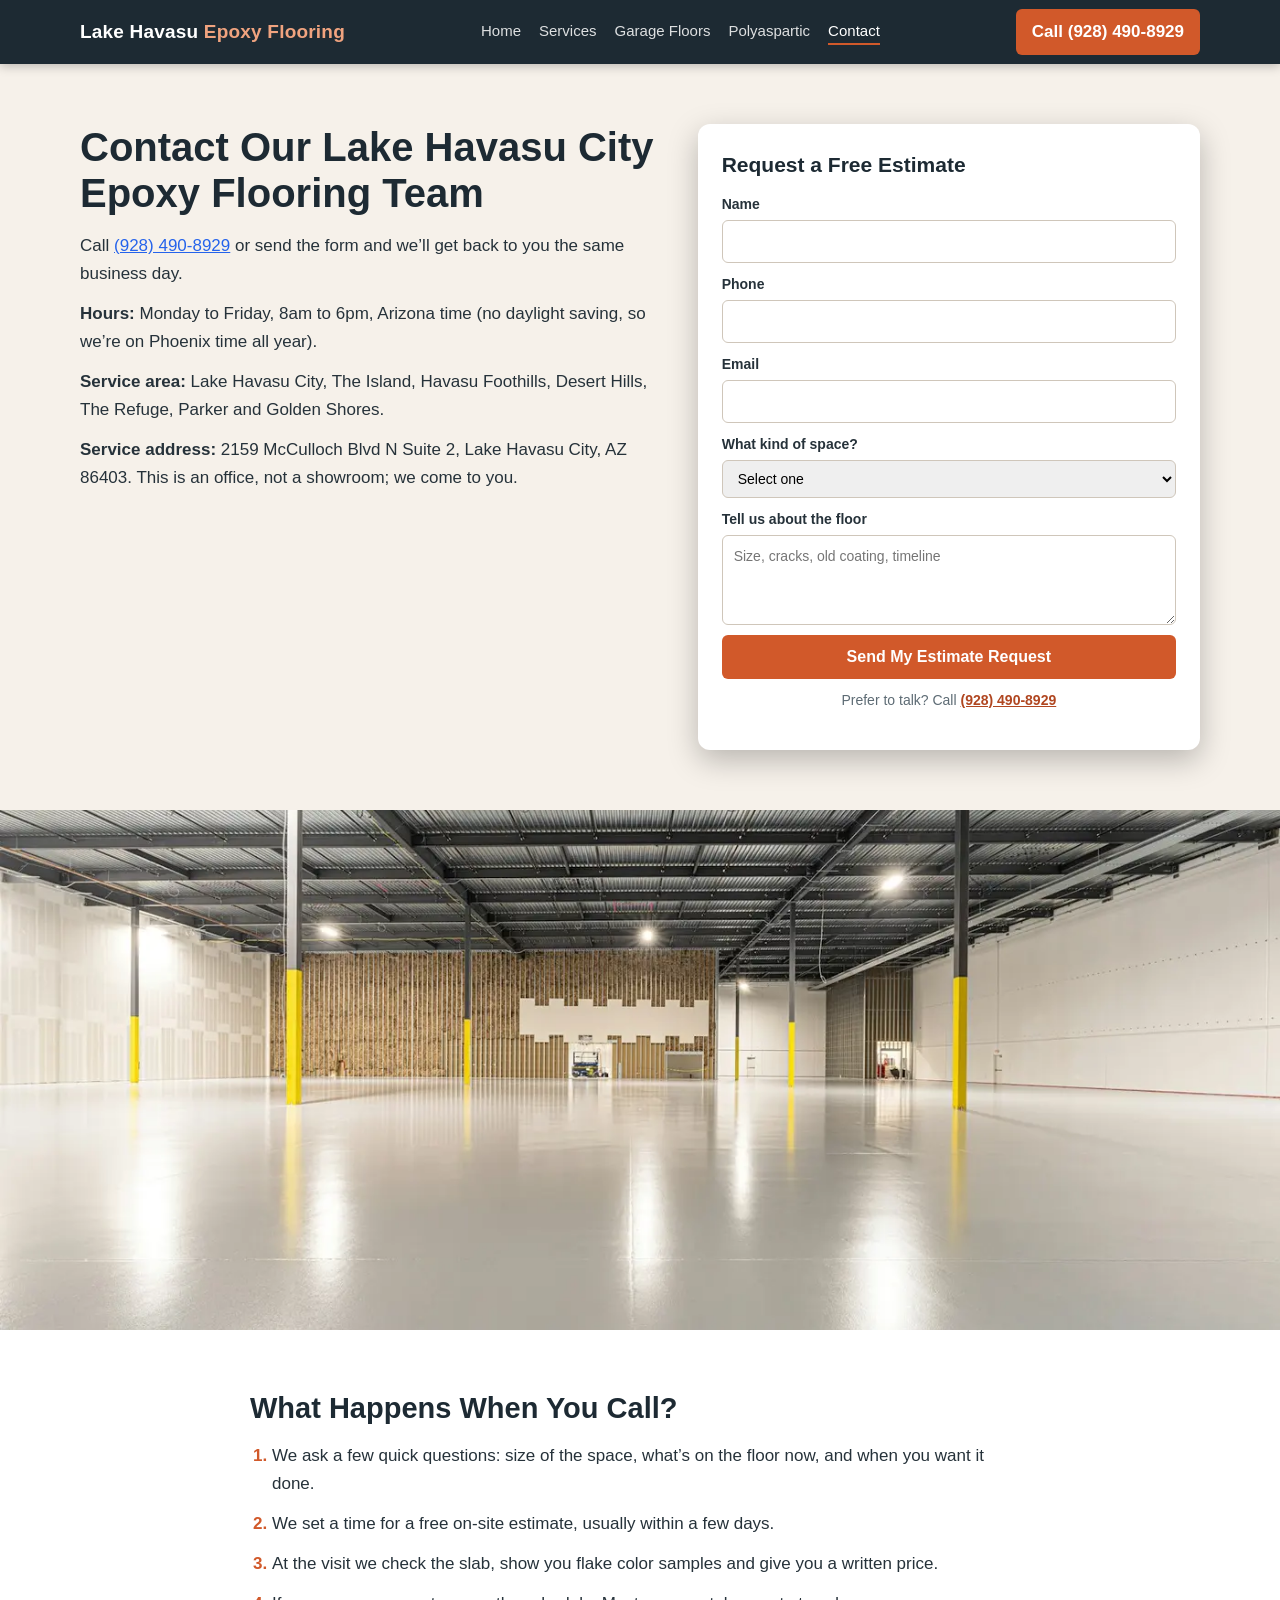
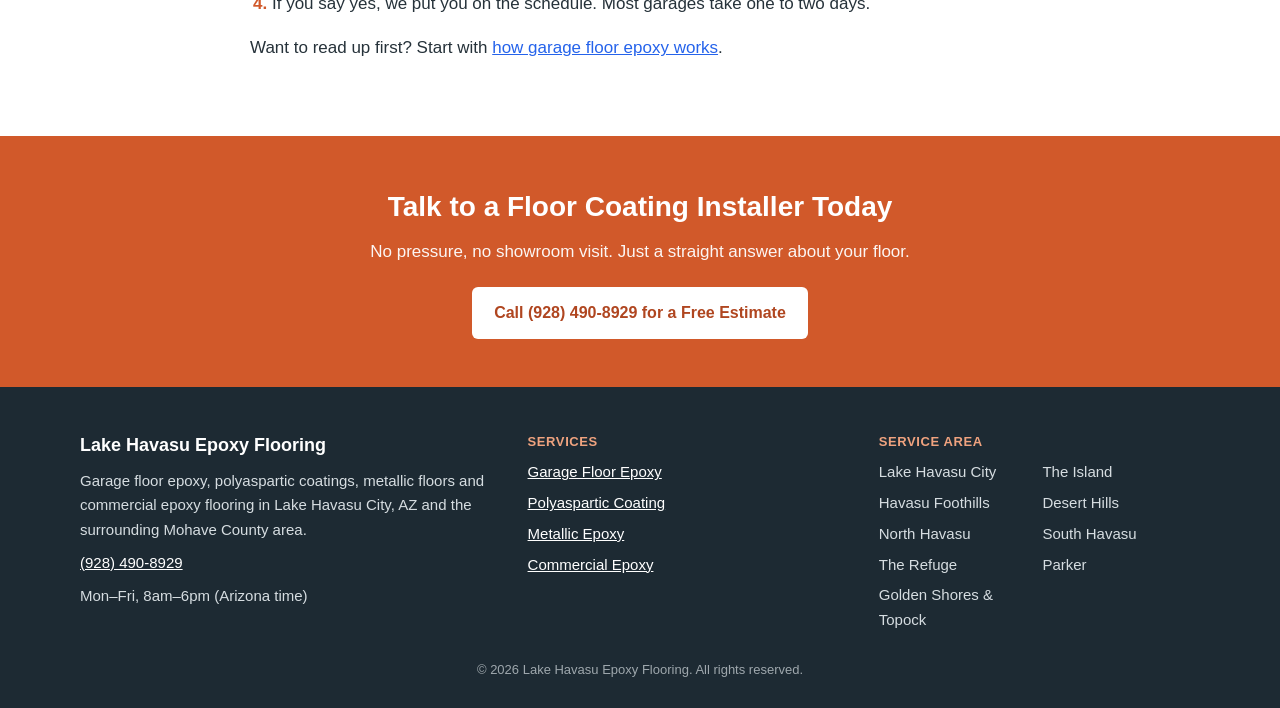
<file: contact.html>
<!DOCTYPE html>
<html lang="en">
<head>
<meta charset="UTF-8">
<meta name="viewport" content="width=device-width, initial-scale=1.0">
<title>Contact | Epoxy Flooring in Lake Havasu City, AZ</title>
<meta name="description" content="Contact Lake Havasu Epoxy Flooring for a free on-site estimate on garage floor epoxy or polyaspartic coating. Call (928) 490-8929.">
<link rel="canonical" href="https://www.lakehavasuepoxyflooring.com/contact.html">
<link rel="stylesheet" href="styles.css">
<script type="application/ld+json">
{
  "@context": "https://schema.org",
  "@type": "LocalBusiness",
  "name": "Lake Havasu Epoxy Flooring",
  "telephone": "+1-928-490-8929",
  "url": "https://www.lakehavasuepoxyflooring.com/",
  "address": {
    "@type": "PostalAddress",
    "streetAddress": "2159 McCulloch Blvd N Suite 2",
    "addressLocality": "Lake Havasu City",
    "addressRegion": "AZ",
    "postalCode": "86403",
    "addressCountry": "US"
  },
  "areaServed": "Lake Havasu City, AZ",
  "description": "Epoxy flooring and garage floor coatings in Lake Havasu City, AZ",
  "openingHours": "Mo-Fr 08:00-18:00"
}
</script>
</head>
<body>
<header class="topbar">
  <div class="wrap bar">
    <a class="logo" href="/">Lake Havasu <span>Epoxy Flooring</span></a>
    <nav class="links"><a href="/">Home</a><a href="services.html">Services</a><a href="garage-floor-epoxy-lake-havasu-city.html">Garage Floors</a><a href="polyaspartic-floor-coating-lake-havasu-city.html">Polyaspartic</a><a href="contact.html" class="on">Contact</a></nav>
    <a class="btn-call" href="tel:+19284908929">Call (928) 490-8929</a>
  </div>
</header>

<section class="section contact-top">
  <div class="wrap hero-in">
    <div class="hero-copy dark-text">
      <h1>Contact Our Lake Havasu City Epoxy Flooring Team</h1>
      <p>Call <a href="tel:+19284908929" style="color: #2563eb; text-decoration: underline;">(928) 490-8929</a> or send the form and we&rsquo;ll get back to you the same business day.</p>
      <p><strong>Hours:</strong> Monday to Friday, 8am to 6pm, Arizona time (no daylight saving, so we&rsquo;re on Phoenix time all year).</p>
      <p><strong>Service area:</strong> Lake Havasu City, The Island, Havasu Foothills, Desert Hills, The Refuge, Parker and Golden Shores.</p>
      <p><strong>Service address:</strong> 2159 McCulloch Blvd N Suite 2, Lake Havasu City, AZ 86403. This is an office, not a showroom; we come to you.</p>
    </div>
    <div>
<form class="form" action="https://formspree.io/f/xbgooble" method="POST">
  <h3>Request a Free Estimate</h3>
  <input type="hidden" name="_subject" value="New lead - Epoxy Flooring Lake Havasu City AZ (contact form)">
  <label>Name<input type="text" name="name" required></label>
  <label>Phone<input type="tel" name="phone" required></label>
  <label>Email<input type="email" name="email"></label>
  <label>What kind of space?<select name="space">
    <option value="">Select one</option>
    <option>Garage (1&ndash;2 car)</option>
    <option>Garage (3 car or RV/boat bay)</option>
    <option>Patio or interior room</option>
    <option>Shop or commercial space</option>
  </select></label>
  <label>Tell us about the floor<textarea name="message" rows="3" placeholder="Size, cracks, old coating, timeline"></textarea></label>
  <input type="text" name="_gotcha" style="display:none" tabindex="-1">
  <button class="btn" type="submit">Send My Estimate Request</button>
  <p class="fine">Prefer to talk? Call <a href="tel:+19284908929">(928) 490-8929</a></p>
</form>
    </div>
  </div>
</section>
<div class="band"><img src="warehouse-epoxy-floor-coating.webp" alt="Glossy epoxy floor coating in a large warehouse" width="1400" height="933"></div>
<section class="section">
  <div class="wrap narrow">
    <h2>What Happens When You Call?</h2>
    <ol class="steps">
      <li>We ask a few quick questions: size of the space, what&rsquo;s on the floor now, and when you want it done.</li>
      <li>We set a time for a free on-site estimate, usually within a few days.</li>
      <li>At the visit we check the slab, show you flake color samples and give you a written price.</li>
      <li>If you say yes, we put you on the schedule. Most garages take one to two days.</li>
    </ol>
    <p>Want to read up first? Start with <a href="garage-floor-epoxy-lake-havasu-city.html" style="color: #2563eb; text-decoration: underline;">how garage floor epoxy works</a>.</p>
  </div>
</section>
<section class="cta-band">
  <div class="wrap">
    <h2>Talk to a Floor Coating Installer Today</h2>
    <p>No pressure, no showroom visit. Just a straight answer about your floor.</p>
    <a class="btn btn-light" href="tel:+19284908929">Call (928) 490-8929 for a Free Estimate</a>
  </div>
</section>

<footer class="foot">
  <div class="wrap foot-grid">
    <div>
      <p class="foot-name">Lake Havasu Epoxy Flooring</p>
      <p>Garage floor epoxy, polyaspartic coatings, metallic floors and commercial epoxy flooring in Lake Havasu City, AZ and the surrounding Mohave County area.</p>
      <p><a href="tel:+19284908929">(928) 490-8929</a></p>
      <p>Mon&ndash;Fri, 8am&ndash;6pm (Arizona time)</p>
    </div>
    <div>
      <p class="foot-head">Services</p>
      <ul><li><a href="garage-floor-epoxy-lake-havasu-city.html">Garage Floor Epoxy</a></li><li><a href="polyaspartic-floor-coating-lake-havasu-city.html">Polyaspartic Coating</a></li><li><a href="metallic-epoxy-flooring-lake-havasu-city.html">Metallic Epoxy</a></li><li><a href="commercial-epoxy-flooring-lake-havasu-city.html">Commercial Epoxy</a></li></ul>
    </div>
    <div>
      <p class="foot-head">Service Area</p>
      <ul class="cols"><li>Lake Havasu City</li><li>The Island</li><li>Havasu Foothills</li><li>Desert Hills</li><li>North Havasu</li><li>South Havasu</li><li>The Refuge</li><li>Parker</li><li>Golden Shores &amp; Topock</li></ul>
    </div>
  </div>
  <p class="copy">&copy; 2026 Lake Havasu Epoxy Flooring. All rights reserved.</p>
</footer>
</body>
</html>
</file>
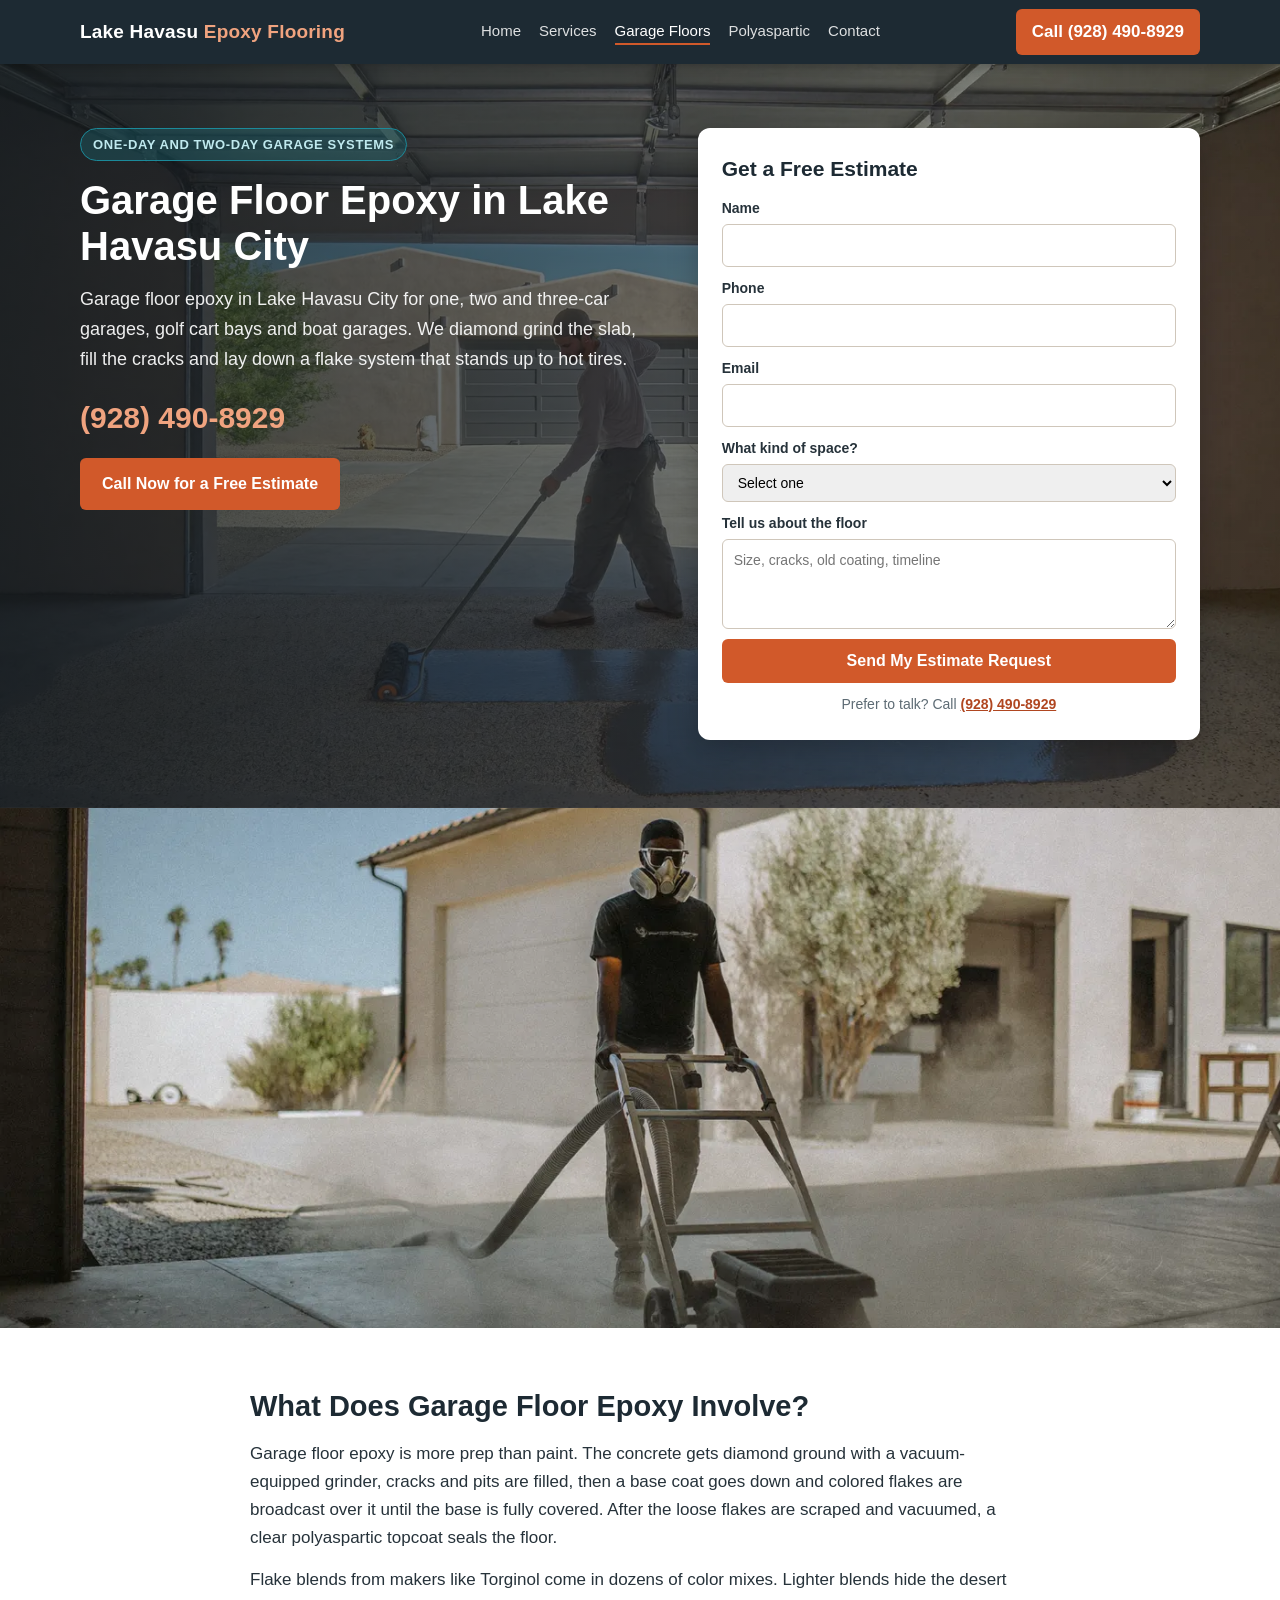
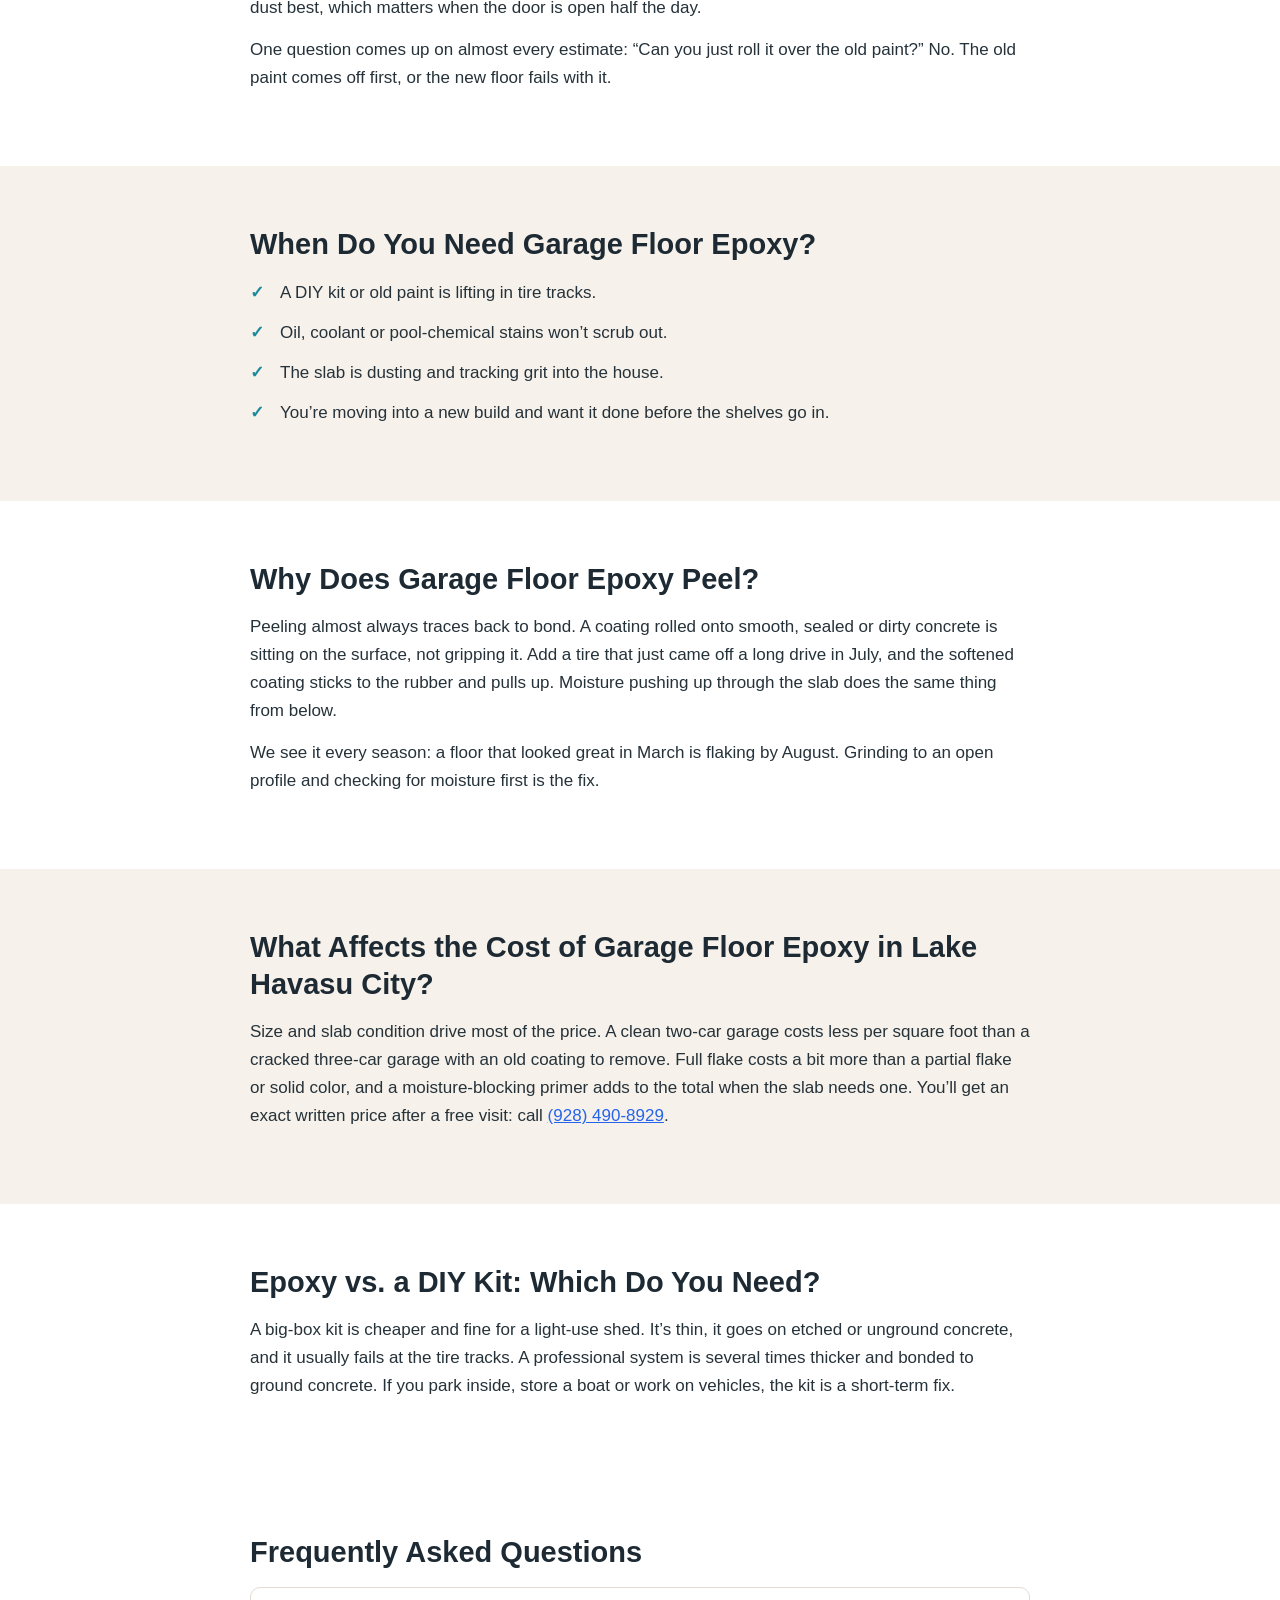
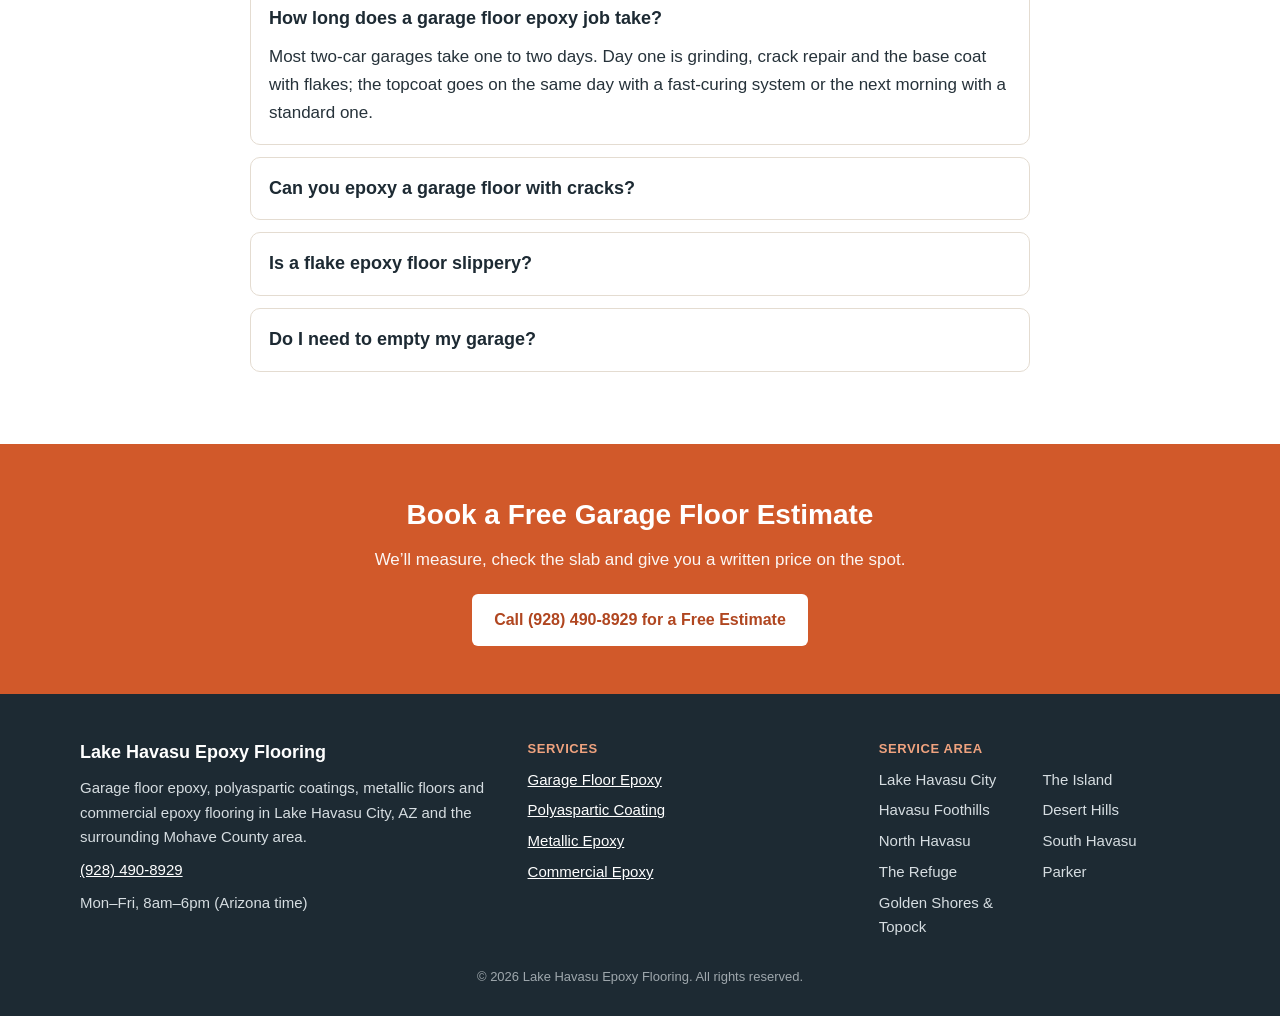
<file: garage-floor-epoxy-lake-havasu-city.html>
<!DOCTYPE html>
<html lang="en">
<head>
<meta charset="UTF-8">
<meta name="viewport" content="width=device-width, initial-scale=1.0">
<title>Garage Floor Epoxy in Lake Havasu City, AZ | Free Estimate</title>
<meta name="description" content="Ground, not etched: garage floor epoxy in Lake Havasu City built to handle hot tires and desert sun. Free on-site estimate. Call (928) 490-8929.">
<link rel="canonical" href="https://www.lakehavasuepoxyflooring.com/garage-floor-epoxy-lake-havasu-city.html">
<link rel="stylesheet" href="styles.css">
<script type="application/ld+json">
{
  "@context": "https://schema.org",
  "@type": "LocalBusiness",
  "name": "Lake Havasu Epoxy Flooring",
  "telephone": "+1-928-490-8929",
  "url": "https://www.lakehavasuepoxyflooring.com/",
  "address": {
    "@type": "PostalAddress",
    "streetAddress": "2159 McCulloch Blvd N Suite 2",
    "addressLocality": "Lake Havasu City",
    "addressRegion": "AZ",
    "postalCode": "86403",
    "addressCountry": "US"
  },
  "areaServed": "Lake Havasu City, AZ",
  "description": "Garage Floor Epoxy in Lake Havasu City, AZ",
  "openingHours": "Mo-Fr 08:00-18:00"
}
</script>
<script type="application/ld+json">
{
  "@context": "https://schema.org",
  "@type": "Service",
  "serviceType": "Garage Floor Epoxy",
  "areaServed": "Lake Havasu City",
  "provider": {
    "@type": "LocalBusiness",
    "name": "Lake Havasu Epoxy Flooring"
  }
}
</script>
<script type="application/ld+json">
{
  "@context": "https://schema.org",
  "@type": "FAQPage",
  "mainEntity": [
    {
      "@type": "Question",
      "name": "How long does a garage floor epoxy job take?",
      "acceptedAnswer": {
        "@type": "Answer",
        "text": "Most two-car garages take one to two days. Day one is grinding, crack repair and the base coat with flakes; the topcoat goes on the same day with a fast-curing system or the next morning with a standard one."
      }
    },
    {
      "@type": "Question",
      "name": "Can you epoxy a garage floor with cracks?",
      "acceptedAnswer": {
        "@type": "Answer",
        "text": "Yes. Cracks are ground out and filled with a repair material before the coating goes down. Hairline cracks disappear under the flakes; a crack that is still moving may show again over time, and we\u2019ll point those out at the estimate."
      }
    },
    {
      "@type": "Question",
      "name": "Is a flake epoxy floor slippery?",
      "acceptedAnswer": {
        "@type": "Answer",
        "text": "A full flake floor has a light texture from the flakes, so it is less slick than a smooth coating. For extra grip near a door or a ramp, we can add a fine anti-slip grit to the topcoat."
      }
    },
    {
      "@type": "Question",
      "name": "Do I need to empty my garage?",
      "acceptedAnswer": {
        "@type": "Answer",
        "text": "Yes, the floor needs to be clear wall to wall. Most people move things to the driveway or a side yard for a day or two. We\u2019ll give you a timeline so you know when you can move back in."
      }
    }
  ]
}
</script>
</head>
<body>
<header class="topbar">
  <div class="wrap bar">
    <a class="logo" href="/">Lake Havasu <span>Epoxy Flooring</span></a>
    <nav class="links"><a href="/">Home</a><a href="services.html">Services</a><a href="garage-floor-epoxy-lake-havasu-city.html" class="on">Garage Floors</a><a href="polyaspartic-floor-coating-lake-havasu-city.html">Polyaspartic</a><a href="contact.html">Contact</a></nav>
    <a class="btn-call" href="tel:+19284908929">Call (928) 490-8929</a>
  </div>
</header>

<section class="hero">
  <div class="wrap hero-in">
    <div class="hero-copy">
      <span class="badge">One-day and two-day garage systems</span>
      <h1>Garage Floor Epoxy in Lake Havasu City</h1>
      <p class="lead">Garage floor epoxy in Lake Havasu City for one, two and three-car garages, golf cart bays and boat garages. We diamond grind the slab, fill the cracks and lay down a flake system that stands up to hot tires.</p>
      <a class="tel-big" href="tel:+19284908929">(928) 490-8929</a>
      <a class="btn" href="tel:+19284908929">Call Now for a Free Estimate</a>
    </div>
    <div id="quote">
<form class="form" action="https://formspree.io/f/xbgooble" method="POST">
  <h3>Get a Free Estimate</h3>
  <input type="hidden" name="_subject" value="New lead - Epoxy Flooring Lake Havasu City AZ (quote form - garage floor epoxy)">
  <label>Name<input type="text" name="name" required></label>
  <label>Phone<input type="tel" name="phone" required></label>
  <label>Email<input type="email" name="email"></label>
  <label>What kind of space?<select name="space">
    <option value="">Select one</option>
    <option>Garage (1&ndash;2 car)</option>
    <option>Garage (3 car or RV/boat bay)</option>
    <option>Patio or interior room</option>
    <option>Shop or commercial space</option>
  </select></label>
  <label>Tell us about the floor<textarea name="message" rows="3" placeholder="Size, cracks, old coating, timeline"></textarea></label>
  <input type="text" name="_gotcha" style="display:none" tabindex="-1">
  <button class="btn" type="submit">Send My Estimate Request</button>
  <p class="fine">Prefer to talk? Call <a href="tel:+19284908929">(928) 490-8929</a></p>
</form>
    </div>
  </div>
</section>
<div class="band"><img src="concrete-grinding-garage-prep.webp" alt="Diamond grinding concrete before a garage floor epoxy coating" width="1400" height="933"></div>
<section class="section">
  <div class="wrap narrow">
    <h2>What Does Garage Floor Epoxy Involve?</h2>
    <p>Garage floor epoxy is more prep than paint. The concrete gets diamond ground with a vacuum-equipped grinder, cracks and pits are filled, then a base coat goes down and colored flakes are broadcast over it until the base is fully covered. After the loose flakes are scraped and vacuumed, a clear polyaspartic topcoat seals the floor.</p>
    <p>Flake blends from makers like Torginol come in dozens of color mixes. Lighter blends hide the desert dust best, which matters when the door is open half the day.</p>
    <p>One question comes up on almost every estimate: &ldquo;Can you just roll it over the old paint?&rdquo; No. The old paint comes off first, or the new floor fails with it.</p>
  </div>
</section>
<section class="section alt">
  <div class="wrap narrow">
    <h2>When Do You Need Garage Floor Epoxy?</h2>
    <ul class="ticks">
      <li>A DIY kit or old paint is lifting in tire tracks.</li>
      <li>Oil, coolant or pool-chemical stains won&rsquo;t scrub out.</li>
      <li>The slab is dusting and tracking grit into the house.</li>
      <li>You&rsquo;re moving into a new build and want it done before the shelves go in.</li>
    </ul>
  </div>
</section>
<section class="section">
  <div class="wrap narrow">
    <h2>Why Does Garage Floor Epoxy Peel?</h2>
    <p>Peeling almost always traces back to bond. A coating rolled onto smooth, sealed or dirty concrete is sitting on the surface, not gripping it. Add a tire that just came off a long drive in July, and the softened coating sticks to the rubber and pulls up. Moisture pushing up through the slab does the same thing from below.</p>
    <p>We see it every season: a floor that looked great in March is flaking by August. Grinding to an open profile and checking for moisture first is the fix.</p>
  </div>
</section>
<section class="section alt">
  <div class="wrap narrow">
    <h2>What Affects the Cost of Garage Floor Epoxy in Lake Havasu City?</h2>
    <p>Size and slab condition drive most of the price. A clean two-car garage costs less per square foot than a cracked three-car garage with an old coating to remove. Full flake costs a bit more than a partial flake or solid color, and a moisture-blocking primer adds to the total when the slab needs one. You&rsquo;ll get an exact written price after a free visit: call <a href="tel:+19284908929" style="color: #2563eb; text-decoration: underline;">(928) 490-8929</a>.</p>
  </div>
</section>
<section class="section">
  <div class="wrap narrow">
    <h2>Epoxy vs. a DIY Kit: Which Do You Need?</h2>
    <p>A big-box kit is cheaper and fine for a light-use shed. It&rsquo;s thin, it goes on etched or unground concrete, and it usually fails at the tire tracks. A professional system is several times thicker and bonded to ground concrete. If you park inside, store a boat or work on vehicles, the kit is a short-term fix.</p>
  </div>
</section>

<section class="section" id="faq">
  <div class="wrap narrow">
    <h2>Frequently Asked Questions</h2>
      <details class="faq" open><summary><h3>How long does a garage floor epoxy job take?</h3></summary><p>Most two-car garages take one to two days. Day one is grinding, crack repair and the base coat with flakes; the topcoat goes on the same day with a fast-curing system or the next morning with a standard one.</p></details>
      <details class="faq"><summary><h3>Can you epoxy a garage floor with cracks?</h3></summary><p>Yes. Cracks are ground out and filled with a repair material before the coating goes down. Hairline cracks disappear under the flakes; a crack that is still moving may show again over time, and we&rsquo;ll point those out at the estimate.</p></details>
      <details class="faq"><summary><h3>Is a flake epoxy floor slippery?</h3></summary><p>A full flake floor has a light texture from the flakes, so it is less slick than a smooth coating. For extra grip near a door or a ramp, we can add a fine anti-slip grit to the topcoat.</p></details>
      <details class="faq"><summary><h3>Do I need to empty my garage?</h3></summary><p>Yes, the floor needs to be clear wall to wall. Most people move things to the driveway or a side yard for a day or two. We&rsquo;ll give you a timeline so you know when you can move back in.</p></details>
  </div>
</section>
<section class="cta-band">
  <div class="wrap">
    <h2>Book a Free Garage Floor Estimate</h2>
    <p>We&rsquo;ll measure, check the slab and give you a written price on the spot.</p>
    <a class="btn btn-light" href="tel:+19284908929">Call (928) 490-8929 for a Free Estimate</a>
  </div>
</section>

<footer class="foot">
  <div class="wrap foot-grid">
    <div>
      <p class="foot-name">Lake Havasu Epoxy Flooring</p>
      <p>Garage floor epoxy, polyaspartic coatings, metallic floors and commercial epoxy flooring in Lake Havasu City, AZ and the surrounding Mohave County area.</p>
      <p><a href="tel:+19284908929">(928) 490-8929</a></p>
      <p>Mon&ndash;Fri, 8am&ndash;6pm (Arizona time)</p>
    </div>
    <div>
      <p class="foot-head">Services</p>
      <ul><li><a href="garage-floor-epoxy-lake-havasu-city.html">Garage Floor Epoxy</a></li><li><a href="polyaspartic-floor-coating-lake-havasu-city.html">Polyaspartic Coating</a></li><li><a href="metallic-epoxy-flooring-lake-havasu-city.html">Metallic Epoxy</a></li><li><a href="commercial-epoxy-flooring-lake-havasu-city.html">Commercial Epoxy</a></li></ul>
    </div>
    <div>
      <p class="foot-head">Service Area</p>
      <ul class="cols"><li>Lake Havasu City</li><li>The Island</li><li>Havasu Foothills</li><li>Desert Hills</li><li>North Havasu</li><li>South Havasu</li><li>The Refuge</li><li>Parker</li><li>Golden Shores &amp; Topock</li></ul>
    </div>
  </div>
  <p class="copy">&copy; 2026 Lake Havasu Epoxy Flooring. All rights reserved.</p>
</footer>
</body>
</html>
</file>
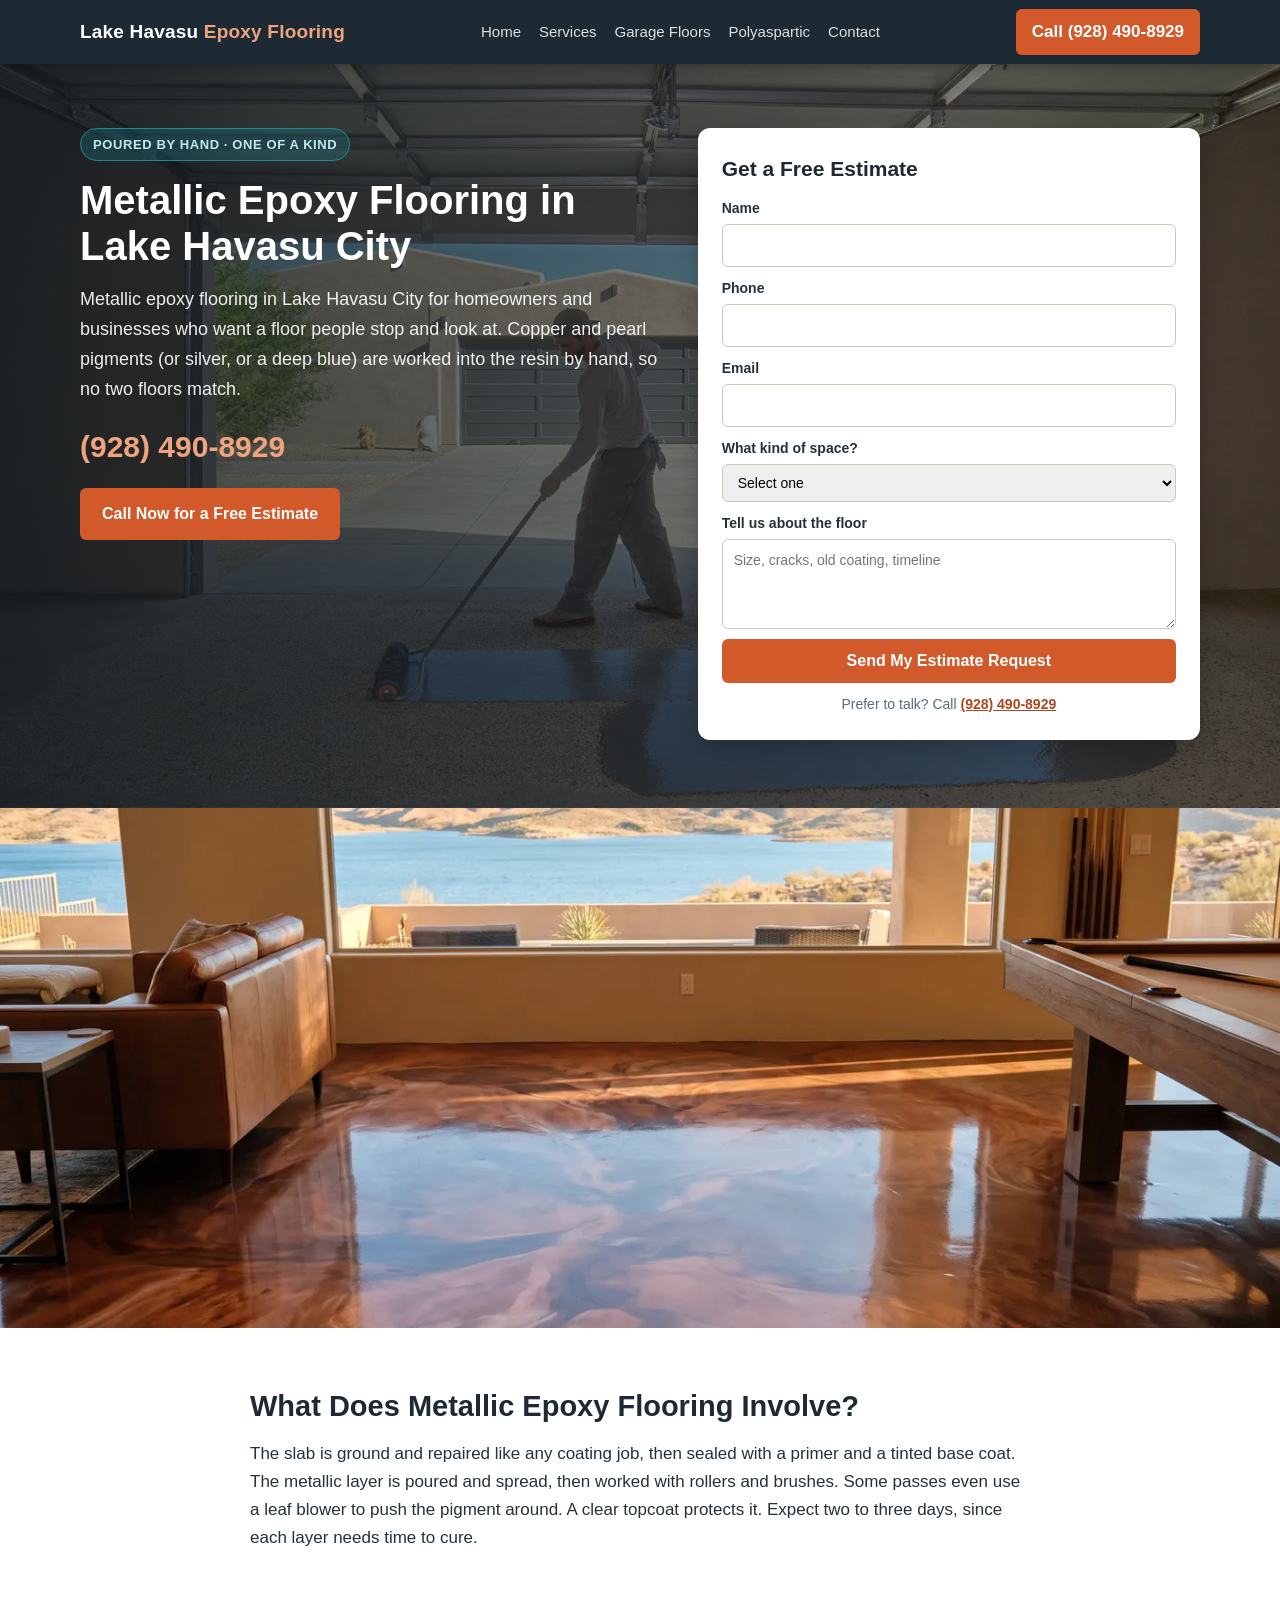
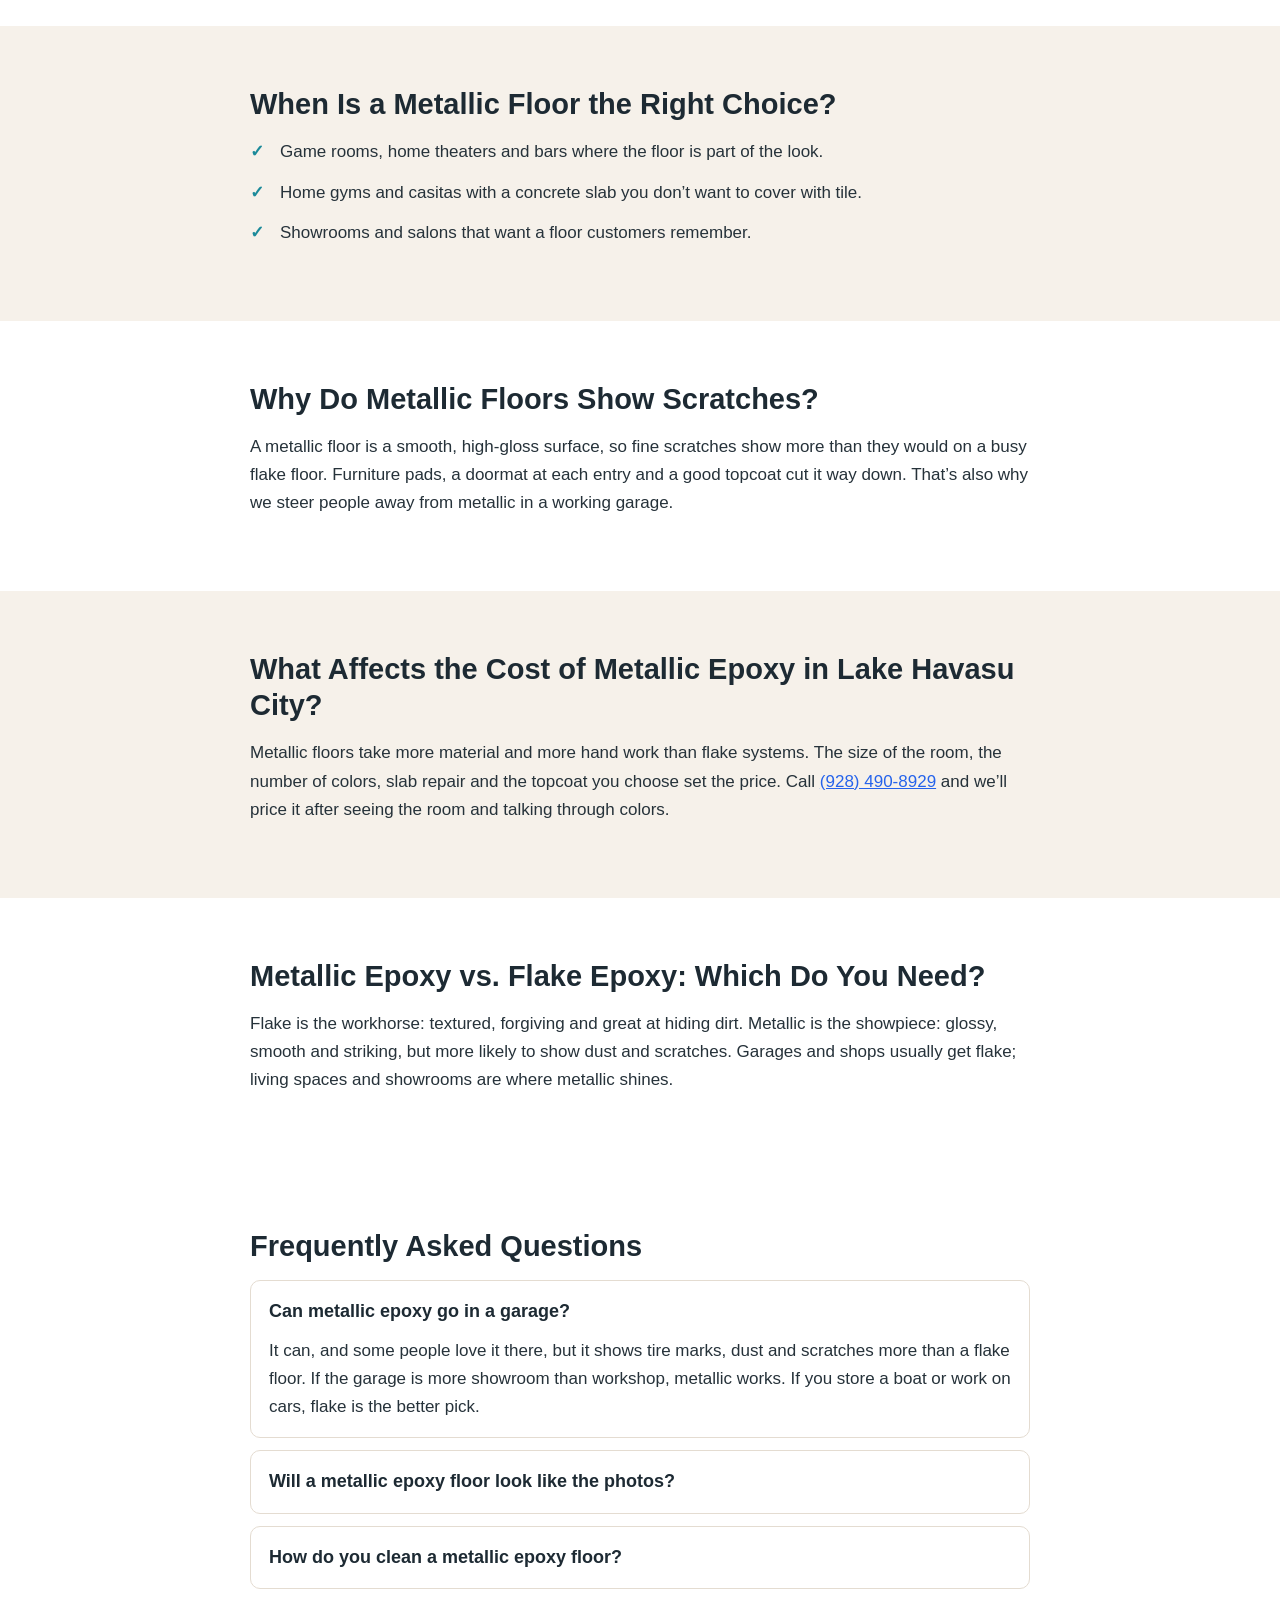
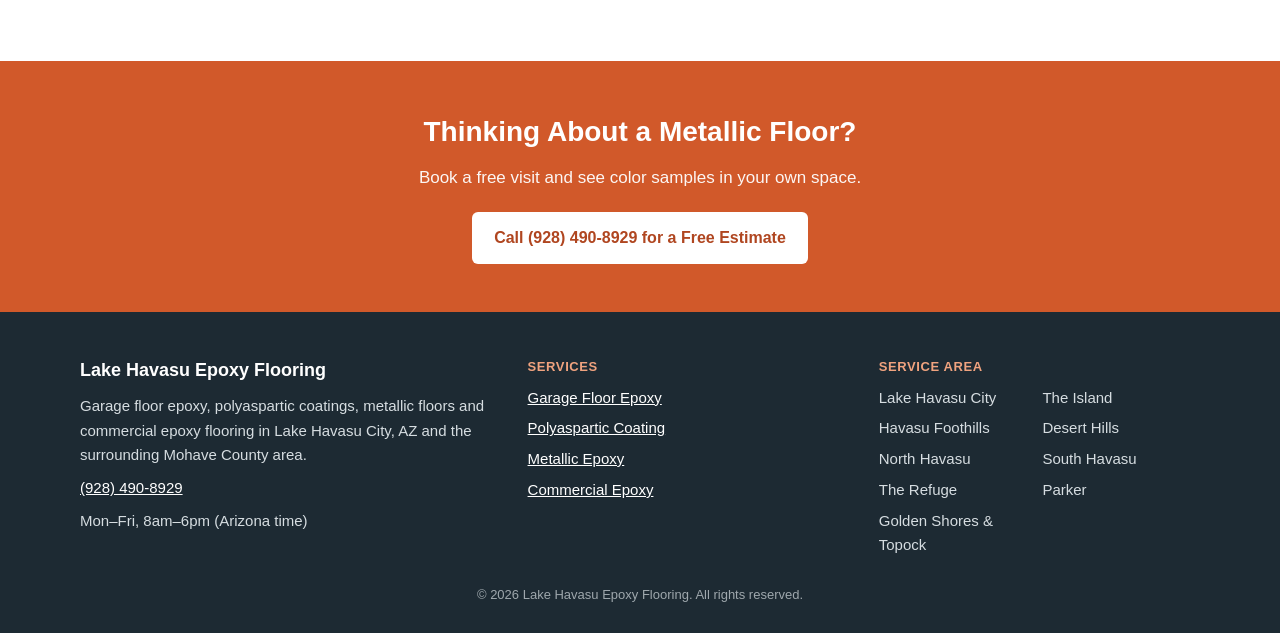
<file: metallic-epoxy-flooring-lake-havasu-city.html>
<!DOCTYPE html>
<html lang="en">
<head>
<meta charset="UTF-8">
<meta name="viewport" content="width=device-width, initial-scale=1.0">
<title>Metallic Epoxy Flooring in Lake Havasu City, AZ</title>
<meta name="description" content="Custom metallic epoxy flooring in Lake Havasu City for game rooms, home gyms and casitas. Every floor is one of a kind. Call (928) 490-8929.">
<link rel="canonical" href="https://www.lakehavasuepoxyflooring.com/metallic-epoxy-flooring-lake-havasu-city.html">
<link rel="stylesheet" href="styles.css">
<script type="application/ld+json">
{
  "@context": "https://schema.org",
  "@type": "LocalBusiness",
  "name": "Lake Havasu Epoxy Flooring",
  "telephone": "+1-928-490-8929",
  "url": "https://www.lakehavasuepoxyflooring.com/",
  "address": {
    "@type": "PostalAddress",
    "streetAddress": "2159 McCulloch Blvd N Suite 2",
    "addressLocality": "Lake Havasu City",
    "addressRegion": "AZ",
    "postalCode": "86403",
    "addressCountry": "US"
  },
  "areaServed": "Lake Havasu City, AZ",
  "description": "Metallic Epoxy Flooring in Lake Havasu City, AZ",
  "openingHours": "Mo-Fr 08:00-18:00"
}
</script>
<script type="application/ld+json">
{
  "@context": "https://schema.org",
  "@type": "Service",
  "serviceType": "Metallic Epoxy Flooring",
  "areaServed": "Lake Havasu City",
  "provider": {
    "@type": "LocalBusiness",
    "name": "Lake Havasu Epoxy Flooring"
  }
}
</script>
<script type="application/ld+json">
{
  "@context": "https://schema.org",
  "@type": "FAQPage",
  "mainEntity": [
    {
      "@type": "Question",
      "name": "Can metallic epoxy go in a garage?",
      "acceptedAnswer": {
        "@type": "Answer",
        "text": "It can, and some people love it there, but it shows tire marks, dust and scratches more than a flake floor. If the garage is more showroom than workshop, metallic works. If you store a boat or work on cars, flake is the better pick."
      }
    },
    {
      "@type": "Question",
      "name": "Will a metallic epoxy floor look like the photos?",
      "acceptedAnswer": {
        "@type": "Answer",
        "text": "The colors and general style will, but every metallic floor moves differently as it is worked, so yours will be one of a kind. We show color samples and photos of the finish at the estimate so you know what to expect."
      }
    },
    {
      "@type": "Question",
      "name": "How do you clean a metallic epoxy floor?",
      "acceptedAnswer": {
        "@type": "Answer",
        "text": "Sweep or dust-mop often to keep grit from scratching the surface, and damp-mop with a pH-neutral cleaner. Skip vinegar and harsh chemicals, which can dull the topcoat over time."
      }
    }
  ]
}
</script>
</head>
<body>
<header class="topbar">
  <div class="wrap bar">
    <a class="logo" href="/">Lake Havasu <span>Epoxy Flooring</span></a>
    <nav class="links"><a href="/">Home</a><a href="services.html">Services</a><a href="garage-floor-epoxy-lake-havasu-city.html">Garage Floors</a><a href="polyaspartic-floor-coating-lake-havasu-city.html">Polyaspartic</a><a href="contact.html">Contact</a></nav>
    <a class="btn-call" href="tel:+19284908929">Call (928) 490-8929</a>
  </div>
</header>

<section class="hero">
  <div class="wrap hero-in">
    <div class="hero-copy">
      <span class="badge">Poured by hand &middot; One of a kind</span>
      <h1>Metallic Epoxy Flooring in Lake Havasu City</h1>
      <p class="lead">Metallic epoxy flooring in Lake Havasu City for homeowners and businesses who want a floor people stop and look at. Copper and pearl pigments (or silver, or a deep blue) are worked into the resin by hand, so no two floors match.</p>
      <a class="tel-big" href="tel:+19284908929">(928) 490-8929</a>
      <a class="btn" href="tel:+19284908929">Call Now for a Free Estimate</a>
    </div>
    <div id="quote">
<form class="form" action="https://formspree.io/f/xbgooble" method="POST">
  <h3>Get a Free Estimate</h3>
  <input type="hidden" name="_subject" value="New lead - Epoxy Flooring Lake Havasu City AZ (quote form - metallic epoxy flooring)">
  <label>Name<input type="text" name="name" required></label>
  <label>Phone<input type="tel" name="phone" required></label>
  <label>Email<input type="email" name="email"></label>
  <label>What kind of space?<select name="space">
    <option value="">Select one</option>
    <option>Garage (1&ndash;2 car)</option>
    <option>Garage (3 car or RV/boat bay)</option>
    <option>Patio or interior room</option>
    <option>Shop or commercial space</option>
  </select></label>
  <label>Tell us about the floor<textarea name="message" rows="3" placeholder="Size, cracks, old coating, timeline"></textarea></label>
  <input type="text" name="_gotcha" style="display:none" tabindex="-1">
  <button class="btn" type="submit">Send My Estimate Request</button>
  <p class="fine">Prefer to talk? Call <a href="tel:+19284908929">(928) 490-8929</a></p>
</form>
    </div>
  </div>
</section>
<div class="band"><img src="metallic-epoxy-floor-game-room.webp" alt="Copper metallic epoxy floor in a game room with a lake view" width="1400" height="933"></div>
<section class="section">
  <div class="wrap narrow">
    <h2>What Does Metallic Epoxy Flooring Involve?</h2>
    <p>The slab is ground and repaired like any coating job, then sealed with a primer and a tinted base coat. The metallic layer is poured and spread, then worked with rollers and brushes. Some passes even use a leaf blower to push the pigment around. A clear topcoat protects it. Expect two to three days, since each layer needs time to cure.</p>
  </div>
</section>
<section class="section alt">
  <div class="wrap narrow">
    <h2>When Is a Metallic Floor the Right Choice?</h2>
    <ul class="ticks">
      <li>Game rooms, home theaters and bars where the floor is part of the look.</li>
      <li>Home gyms and casitas with a concrete slab you don&rsquo;t want to cover with tile.</li>
      <li>Showrooms and salons that want a floor customers remember.</li>
    </ul>
  </div>
</section>
<section class="section">
  <div class="wrap narrow">
    <h2>Why Do Metallic Floors Show Scratches?</h2>
    <p>A metallic floor is a smooth, high-gloss surface, so fine scratches show more than they would on a busy flake floor. Furniture pads, a doormat at each entry and a good topcoat cut it way down. That&rsquo;s also why we steer people away from metallic in a working garage.</p>
  </div>
</section>
<section class="section alt">
  <div class="wrap narrow">
    <h2>What Affects the Cost of Metallic Epoxy in Lake Havasu City?</h2>
    <p>Metallic floors take more material and more hand work than flake systems. The size of the room, the number of colors, slab repair and the topcoat you choose set the price. Call <a href="tel:+19284908929" style="color: #2563eb; text-decoration: underline;">(928) 490-8929</a> and we&rsquo;ll price it after seeing the room and talking through colors.</p>
  </div>
</section>
<section class="section">
  <div class="wrap narrow">
    <h2>Metallic Epoxy vs. Flake Epoxy: Which Do You Need?</h2>
    <p>Flake is the workhorse: textured, forgiving and great at hiding dirt. Metallic is the showpiece: glossy, smooth and striking, but more likely to show dust and scratches. Garages and shops usually get flake; living spaces and showrooms are where metallic shines.</p>
  </div>
</section>

<section class="section" id="faq">
  <div class="wrap narrow">
    <h2>Frequently Asked Questions</h2>
      <details class="faq" open><summary><h3>Can metallic epoxy go in a garage?</h3></summary><p>It can, and some people love it there, but it shows tire marks, dust and scratches more than a flake floor. If the garage is more showroom than workshop, metallic works. If you store a boat or work on cars, flake is the better pick.</p></details>
      <details class="faq"><summary><h3>Will a metallic epoxy floor look like the photos?</h3></summary><p>The colors and general style will, but every metallic floor moves differently as it is worked, so yours will be one of a kind. We show color samples and photos of the finish at the estimate so you know what to expect.</p></details>
      <details class="faq"><summary><h3>How do you clean a metallic epoxy floor?</h3></summary><p>Sweep or dust-mop often to keep grit from scratching the surface, and damp-mop with a pH-neutral cleaner. Skip vinegar and harsh chemicals, which can dull the topcoat over time.</p></details>
  </div>
</section>
<section class="cta-band">
  <div class="wrap">
    <h2>Thinking About a Metallic Floor?</h2>
    <p>Book a free visit and see color samples in your own space.</p>
    <a class="btn btn-light" href="tel:+19284908929">Call (928) 490-8929 for a Free Estimate</a>
  </div>
</section>

<footer class="foot">
  <div class="wrap foot-grid">
    <div>
      <p class="foot-name">Lake Havasu Epoxy Flooring</p>
      <p>Garage floor epoxy, polyaspartic coatings, metallic floors and commercial epoxy flooring in Lake Havasu City, AZ and the surrounding Mohave County area.</p>
      <p><a href="tel:+19284908929">(928) 490-8929</a></p>
      <p>Mon&ndash;Fri, 8am&ndash;6pm (Arizona time)</p>
    </div>
    <div>
      <p class="foot-head">Services</p>
      <ul><li><a href="garage-floor-epoxy-lake-havasu-city.html">Garage Floor Epoxy</a></li><li><a href="polyaspartic-floor-coating-lake-havasu-city.html">Polyaspartic Coating</a></li><li><a href="metallic-epoxy-flooring-lake-havasu-city.html">Metallic Epoxy</a></li><li><a href="commercial-epoxy-flooring-lake-havasu-city.html">Commercial Epoxy</a></li></ul>
    </div>
    <div>
      <p class="foot-head">Service Area</p>
      <ul class="cols"><li>Lake Havasu City</li><li>The Island</li><li>Havasu Foothills</li><li>Desert Hills</li><li>North Havasu</li><li>South Havasu</li><li>The Refuge</li><li>Parker</li><li>Golden Shores &amp; Topock</li></ul>
    </div>
  </div>
  <p class="copy">&copy; 2026 Lake Havasu Epoxy Flooring. All rights reserved.</p>
</footer>
</body>
</html>
</file>
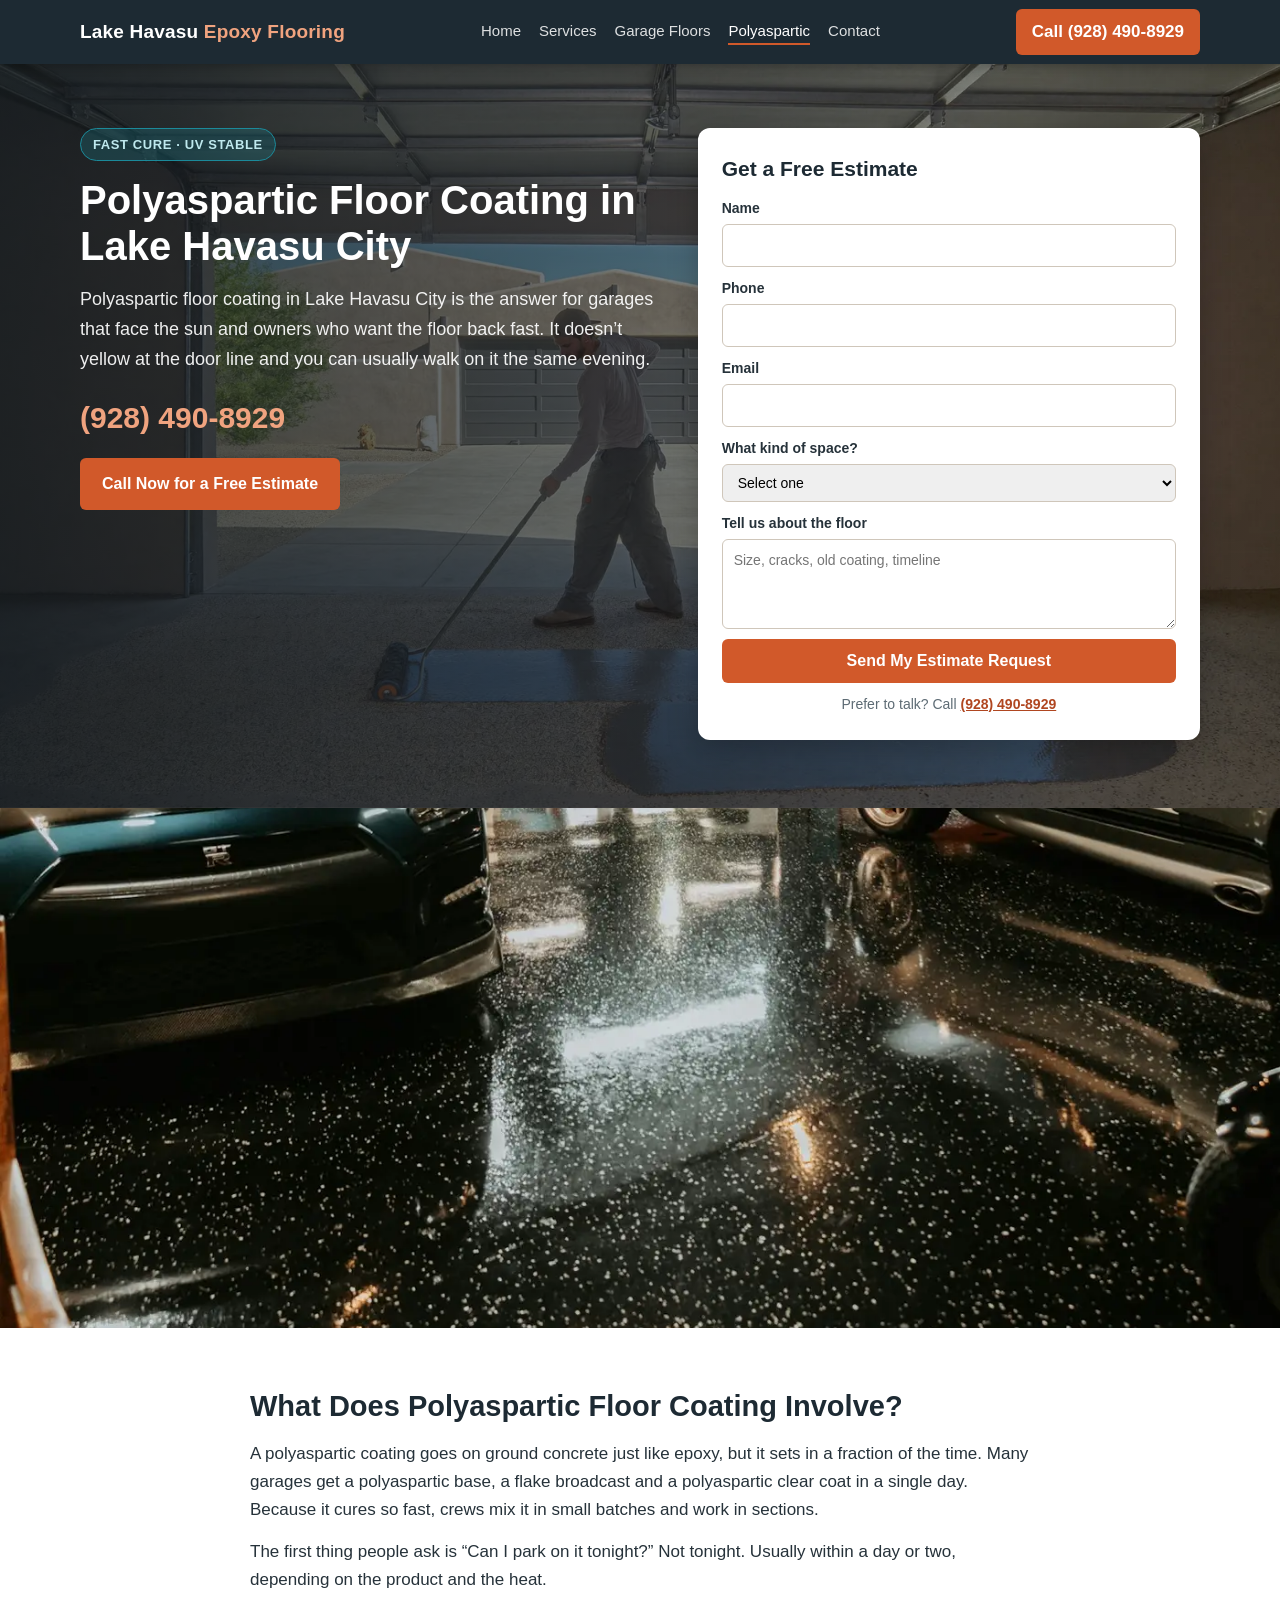
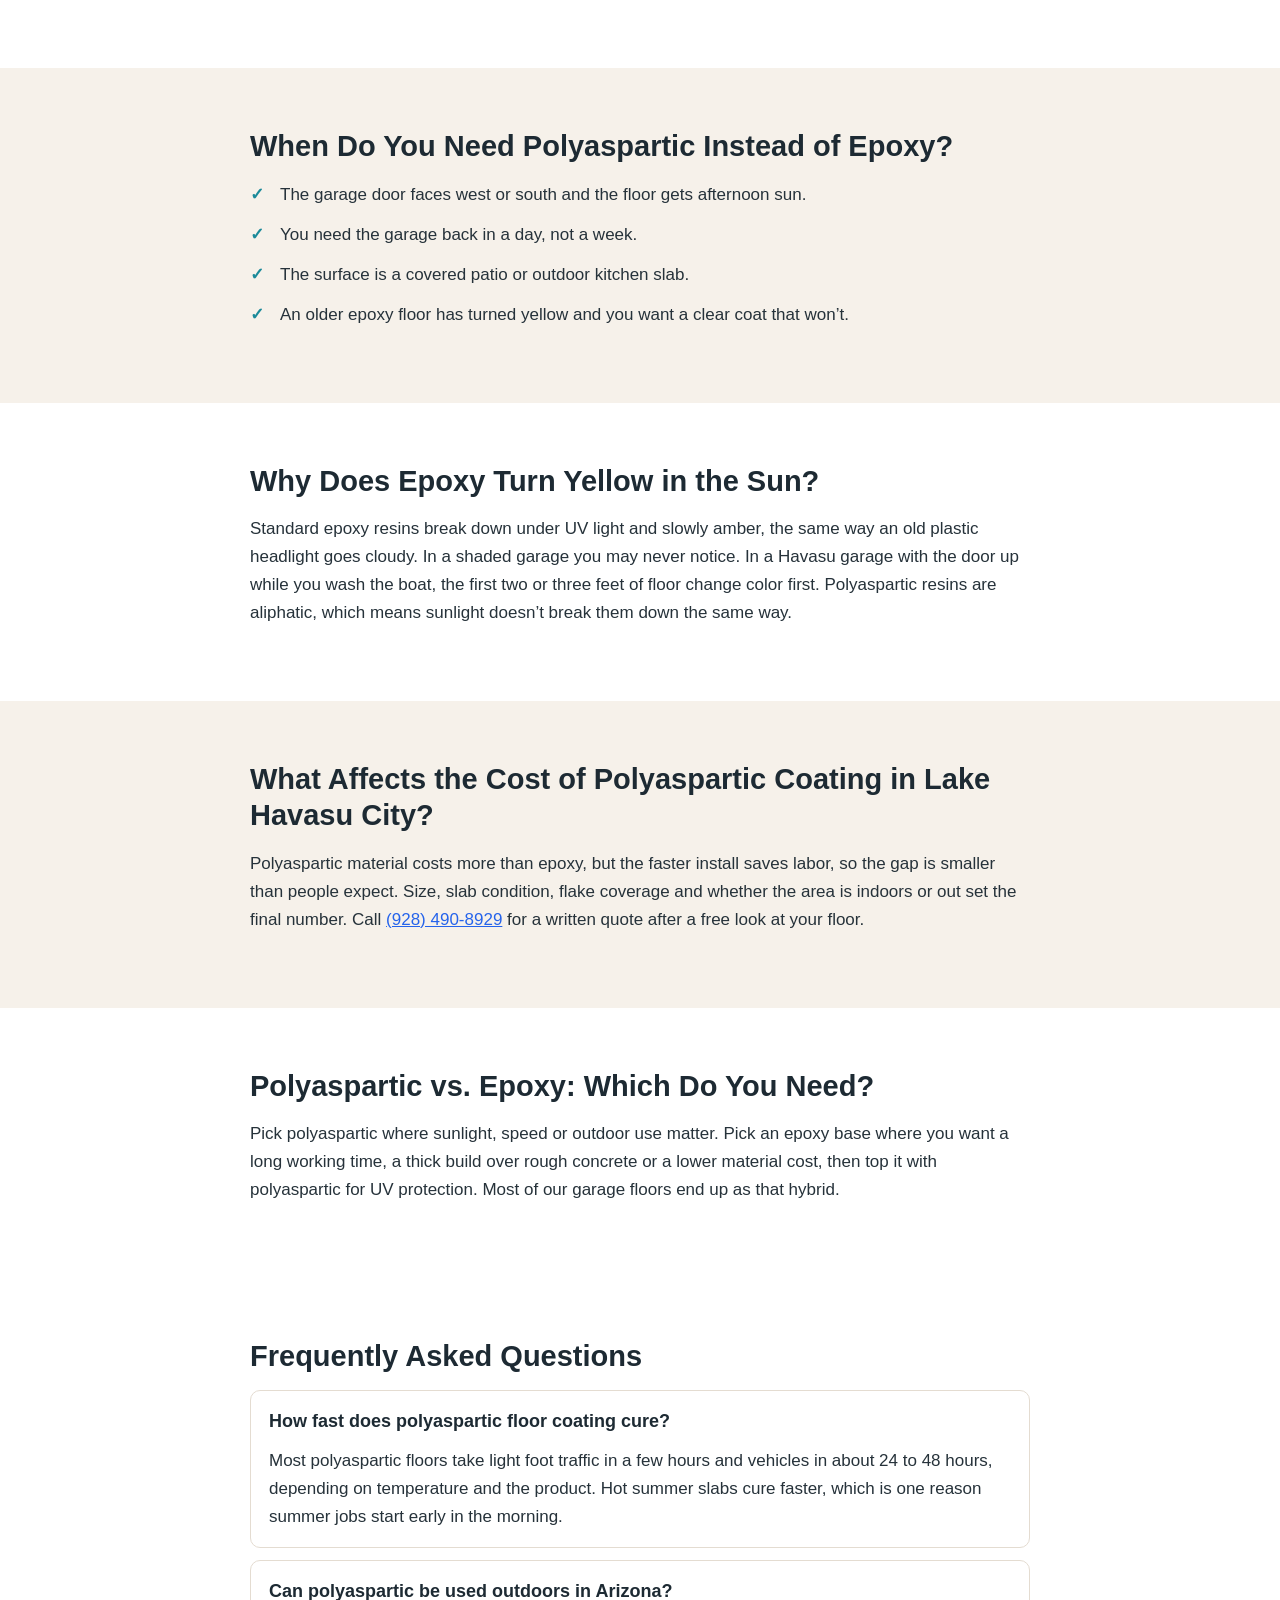
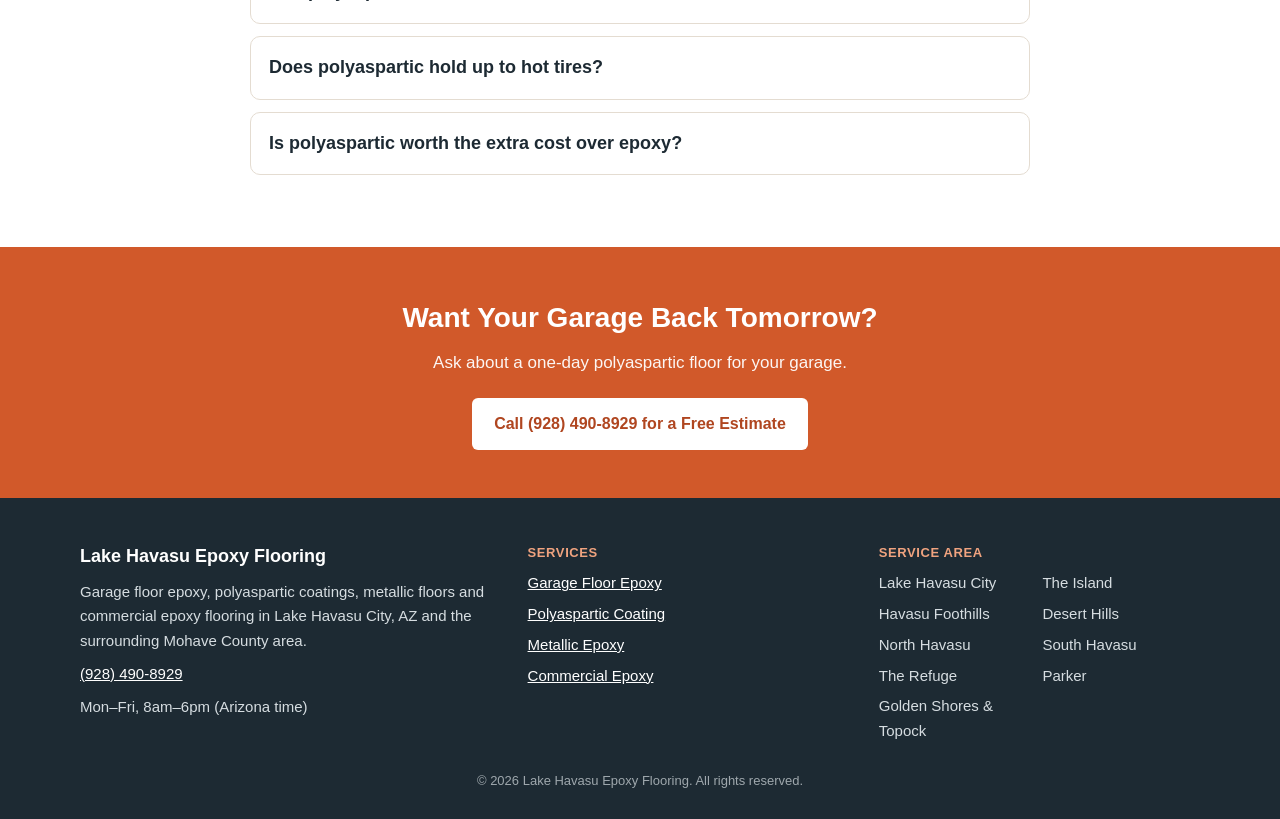
<file: polyaspartic-floor-coating-lake-havasu-city.html>
<!DOCTYPE html>
<html lang="en">
<head>
<meta charset="UTF-8">
<meta name="viewport" content="width=device-width, initial-scale=1.0">
<title>Polyaspartic Floor Coating in Lake Havasu City, AZ</title>
<meta name="description" content="UV-stable polyaspartic floor coating in Lake Havasu City for garages, patios and boat bays. Cures fast, won't yellow. Call (928) 490-8929.">
<link rel="canonical" href="https://www.lakehavasuepoxyflooring.com/polyaspartic-floor-coating-lake-havasu-city.html">
<link rel="stylesheet" href="styles.css">
<script type="application/ld+json">
{
  "@context": "https://schema.org",
  "@type": "LocalBusiness",
  "name": "Lake Havasu Epoxy Flooring",
  "telephone": "+1-928-490-8929",
  "url": "https://www.lakehavasuepoxyflooring.com/",
  "address": {
    "@type": "PostalAddress",
    "streetAddress": "2159 McCulloch Blvd N Suite 2",
    "addressLocality": "Lake Havasu City",
    "addressRegion": "AZ",
    "postalCode": "86403",
    "addressCountry": "US"
  },
  "areaServed": "Lake Havasu City, AZ",
  "description": "Polyaspartic Floor Coating in Lake Havasu City, AZ",
  "openingHours": "Mo-Fr 08:00-18:00"
}
</script>
<script type="application/ld+json">
{
  "@context": "https://schema.org",
  "@type": "Service",
  "serviceType": "Polyaspartic Floor Coating",
  "areaServed": "Lake Havasu City",
  "provider": {
    "@type": "LocalBusiness",
    "name": "Lake Havasu Epoxy Flooring"
  }
}
</script>
<script type="application/ld+json">
{
  "@context": "https://schema.org",
  "@type": "FAQPage",
  "mainEntity": [
    {
      "@type": "Question",
      "name": "How fast does polyaspartic floor coating cure?",
      "acceptedAnswer": {
        "@type": "Answer",
        "text": "Most polyaspartic floors take light foot traffic in a few hours and vehicles in about 24 to 48 hours, depending on temperature and the product. Hot summer slabs cure faster, which is one reason summer jobs start early in the morning."
      }
    },
    {
      "@type": "Question",
      "name": "Can polyaspartic be used outdoors in Arizona?",
      "acceptedAnswer": {
        "@type": "Answer",
        "text": "Yes. Its UV stability makes it a good choice for covered patios, pool-side slabs and outdoor kitchens. A slip-resistant additive is a good idea anywhere the surface gets wet."
      }
    },
    {
      "@type": "Question",
      "name": "Does polyaspartic hold up to hot tires?",
      "acceptedAnswer": {
        "@type": "Answer",
        "text": "A properly installed polyaspartic system on ground concrete resists hot tire pickup well. The bond to the slab matters more than the product name, so grinding is still the most important step."
      }
    },
    {
      "@type": "Question",
      "name": "Is polyaspartic worth the extra cost over epoxy?",
      "acceptedAnswer": {
        "@type": "Answer",
        "text": "In a garage that gets direct sun or where downtime matters, usually yes. In a fully shaded room with no UV exposure, a quality epoxy floor with a polyaspartic topcoat gives you most of the benefit for less."
      }
    }
  ]
}
</script>
</head>
<body>
<header class="topbar">
  <div class="wrap bar">
    <a class="logo" href="/">Lake Havasu <span>Epoxy Flooring</span></a>
    <nav class="links"><a href="/">Home</a><a href="services.html">Services</a><a href="garage-floor-epoxy-lake-havasu-city.html">Garage Floors</a><a href="polyaspartic-floor-coating-lake-havasu-city.html" class="on">Polyaspartic</a><a href="contact.html">Contact</a></nav>
    <a class="btn-call" href="tel:+19284908929">Call (928) 490-8929</a>
  </div>
</header>

<section class="hero">
  <div class="wrap hero-in">
    <div class="hero-copy">
      <span class="badge">Fast cure &middot; UV stable</span>
      <h1>Polyaspartic Floor Coating in Lake Havasu City</h1>
      <p class="lead">Polyaspartic floor coating in Lake Havasu City is the answer for garages that face the sun and owners who want the floor back fast. It doesn&rsquo;t yellow at the door line and you can usually walk on it the same evening.</p>
      <a class="tel-big" href="tel:+19284908929">(928) 490-8929</a>
      <a class="btn" href="tel:+19284908929">Call Now for a Free Estimate</a>
    </div>
    <div id="quote">
<form class="form" action="https://formspree.io/f/xbgooble" method="POST">
  <h3>Get a Free Estimate</h3>
  <input type="hidden" name="_subject" value="New lead - Epoxy Flooring Lake Havasu City AZ (quote form - polyaspartic floor coating)">
  <label>Name<input type="text" name="name" required></label>
  <label>Phone<input type="tel" name="phone" required></label>
  <label>Email<input type="email" name="email"></label>
  <label>What kind of space?<select name="space">
    <option value="">Select one</option>
    <option>Garage (1&ndash;2 car)</option>
    <option>Garage (3 car or RV/boat bay)</option>
    <option>Patio or interior room</option>
    <option>Shop or commercial space</option>
  </select></label>
  <label>Tell us about the floor<textarea name="message" rows="3" placeholder="Size, cracks, old coating, timeline"></textarea></label>
  <input type="text" name="_gotcha" style="display:none" tabindex="-1">
  <button class="btn" type="submit">Send My Estimate Request</button>
  <p class="fine">Prefer to talk? Call <a href="tel:+19284908929">(928) 490-8929</a></p>
</form>
    </div>
  </div>
</section>
<div class="band"><img src="flake-epoxy-car-garage.webp" alt="Glossy polyaspartic flake floor coating in a car garage" width="1400" height="933"></div>
<section class="section">
  <div class="wrap narrow">
    <h2>What Does Polyaspartic Floor Coating Involve?</h2>
    <p>A polyaspartic coating goes on ground concrete just like epoxy, but it sets in a fraction of the time. Many garages get a polyaspartic base, a flake broadcast and a polyaspartic clear coat in a single day. Because it cures so fast, crews mix it in small batches and work in sections.</p>
    <p>The first thing people ask is &ldquo;Can I park on it tonight?&rdquo; Not tonight. Usually within a day or two, depending on the product and the heat.</p>
  </div>
</section>
<section class="section alt">
  <div class="wrap narrow">
    <h2>When Do You Need Polyaspartic Instead of Epoxy?</h2>
    <ul class="ticks">
      <li>The garage door faces west or south and the floor gets afternoon sun.</li>
      <li>You need the garage back in a day, not a week.</li>
      <li>The surface is a covered patio or outdoor kitchen slab.</li>
      <li>An older epoxy floor has turned yellow and you want a clear coat that won&rsquo;t.</li>
    </ul>
  </div>
</section>
<section class="section">
  <div class="wrap narrow">
    <h2>Why Does Epoxy Turn Yellow in the Sun?</h2>
    <p>Standard epoxy resins break down under UV light and slowly amber, the same way an old plastic headlight goes cloudy. In a shaded garage you may never notice. In a Havasu garage with the door up while you wash the boat, the first two or three feet of floor change color first. Polyaspartic resins are aliphatic, which means sunlight doesn&rsquo;t break them down the same way.</p>
  </div>
</section>
<section class="section alt">
  <div class="wrap narrow">
    <h2>What Affects the Cost of Polyaspartic Coating in Lake Havasu City?</h2>
    <p>Polyaspartic material costs more than epoxy, but the faster install saves labor, so the gap is smaller than people expect. Size, slab condition, flake coverage and whether the area is indoors or out set the final number. Call <a href="tel:+19284908929" style="color: #2563eb; text-decoration: underline;">(928) 490-8929</a> for a written quote after a free look at your floor.</p>
  </div>
</section>
<section class="section">
  <div class="wrap narrow">
    <h2>Polyaspartic vs. Epoxy: Which Do You Need?</h2>
    <p>Pick polyaspartic where sunlight, speed or outdoor use matter. Pick an epoxy base where you want a long working time, a thick build over rough concrete or a lower material cost, then top it with polyaspartic for UV protection. Most of our garage floors end up as that hybrid.</p>
  </div>
</section>

<section class="section" id="faq">
  <div class="wrap narrow">
    <h2>Frequently Asked Questions</h2>
      <details class="faq" open><summary><h3>How fast does polyaspartic floor coating cure?</h3></summary><p>Most polyaspartic floors take light foot traffic in a few hours and vehicles in about 24 to 48 hours, depending on temperature and the product. Hot summer slabs cure faster, which is one reason summer jobs start early in the morning.</p></details>
      <details class="faq"><summary><h3>Can polyaspartic be used outdoors in Arizona?</h3></summary><p>Yes. Its UV stability makes it a good choice for covered patios, pool-side slabs and outdoor kitchens. A slip-resistant additive is a good idea anywhere the surface gets wet.</p></details>
      <details class="faq"><summary><h3>Does polyaspartic hold up to hot tires?</h3></summary><p>A properly installed polyaspartic system on ground concrete resists hot tire pickup well. The bond to the slab matters more than the product name, so grinding is still the most important step.</p></details>
      <details class="faq"><summary><h3>Is polyaspartic worth the extra cost over epoxy?</h3></summary><p>In a garage that gets direct sun or where downtime matters, usually yes. In a fully shaded room with no UV exposure, a quality epoxy floor with a polyaspartic topcoat gives you most of the benefit for less.</p></details>
  </div>
</section>
<section class="cta-band">
  <div class="wrap">
    <h2>Want Your Garage Back Tomorrow?</h2>
    <p>Ask about a one-day polyaspartic floor for your garage.</p>
    <a class="btn btn-light" href="tel:+19284908929">Call (928) 490-8929 for a Free Estimate</a>
  </div>
</section>

<footer class="foot">
  <div class="wrap foot-grid">
    <div>
      <p class="foot-name">Lake Havasu Epoxy Flooring</p>
      <p>Garage floor epoxy, polyaspartic coatings, metallic floors and commercial epoxy flooring in Lake Havasu City, AZ and the surrounding Mohave County area.</p>
      <p><a href="tel:+19284908929">(928) 490-8929</a></p>
      <p>Mon&ndash;Fri, 8am&ndash;6pm (Arizona time)</p>
    </div>
    <div>
      <p class="foot-head">Services</p>
      <ul><li><a href="garage-floor-epoxy-lake-havasu-city.html">Garage Floor Epoxy</a></li><li><a href="polyaspartic-floor-coating-lake-havasu-city.html">Polyaspartic Coating</a></li><li><a href="metallic-epoxy-flooring-lake-havasu-city.html">Metallic Epoxy</a></li><li><a href="commercial-epoxy-flooring-lake-havasu-city.html">Commercial Epoxy</a></li></ul>
    </div>
    <div>
      <p class="foot-head">Service Area</p>
      <ul class="cols"><li>Lake Havasu City</li><li>The Island</li><li>Havasu Foothills</li><li>Desert Hills</li><li>North Havasu</li><li>South Havasu</li><li>The Refuge</li><li>Parker</li><li>Golden Shores &amp; Topock</li></ul>
    </div>
  </div>
  <p class="copy">&copy; 2026 Lake Havasu Epoxy Flooring. All rights reserved.</p>
</footer>
</body>
</html>
</file>
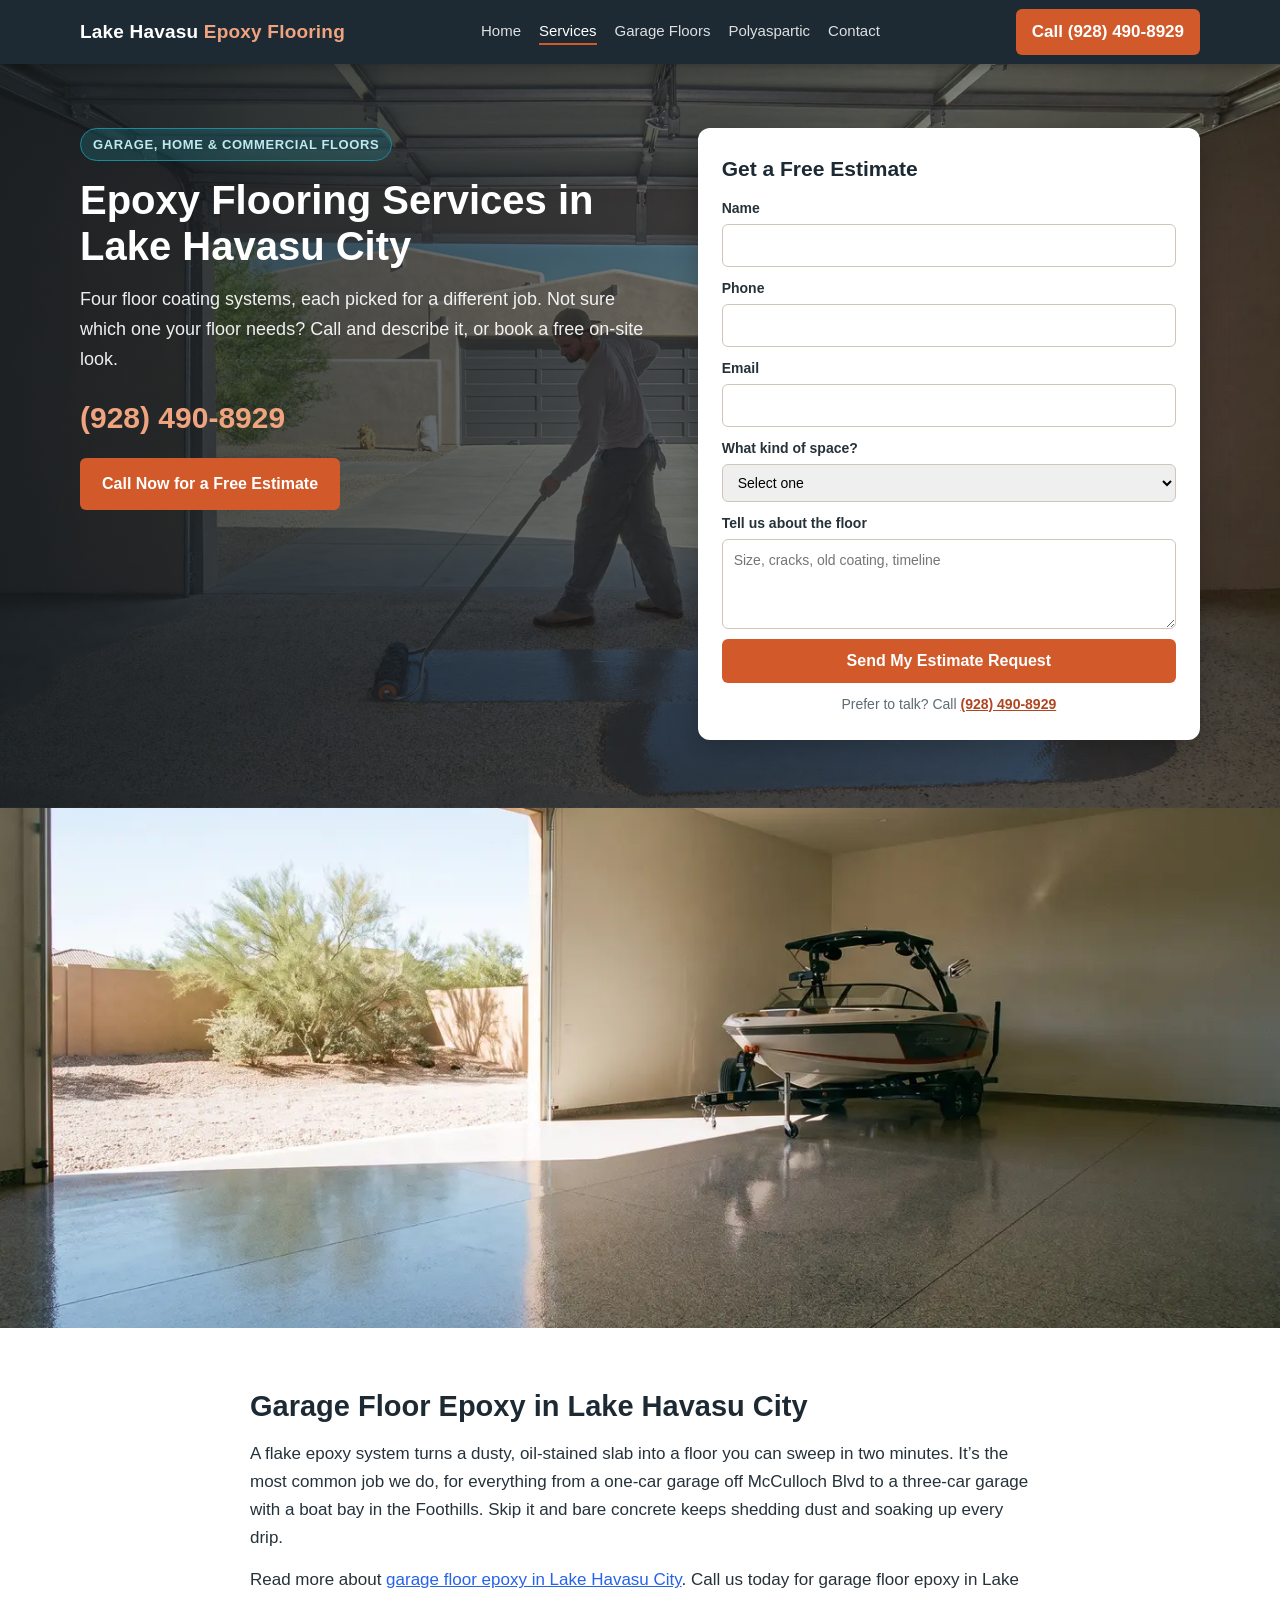
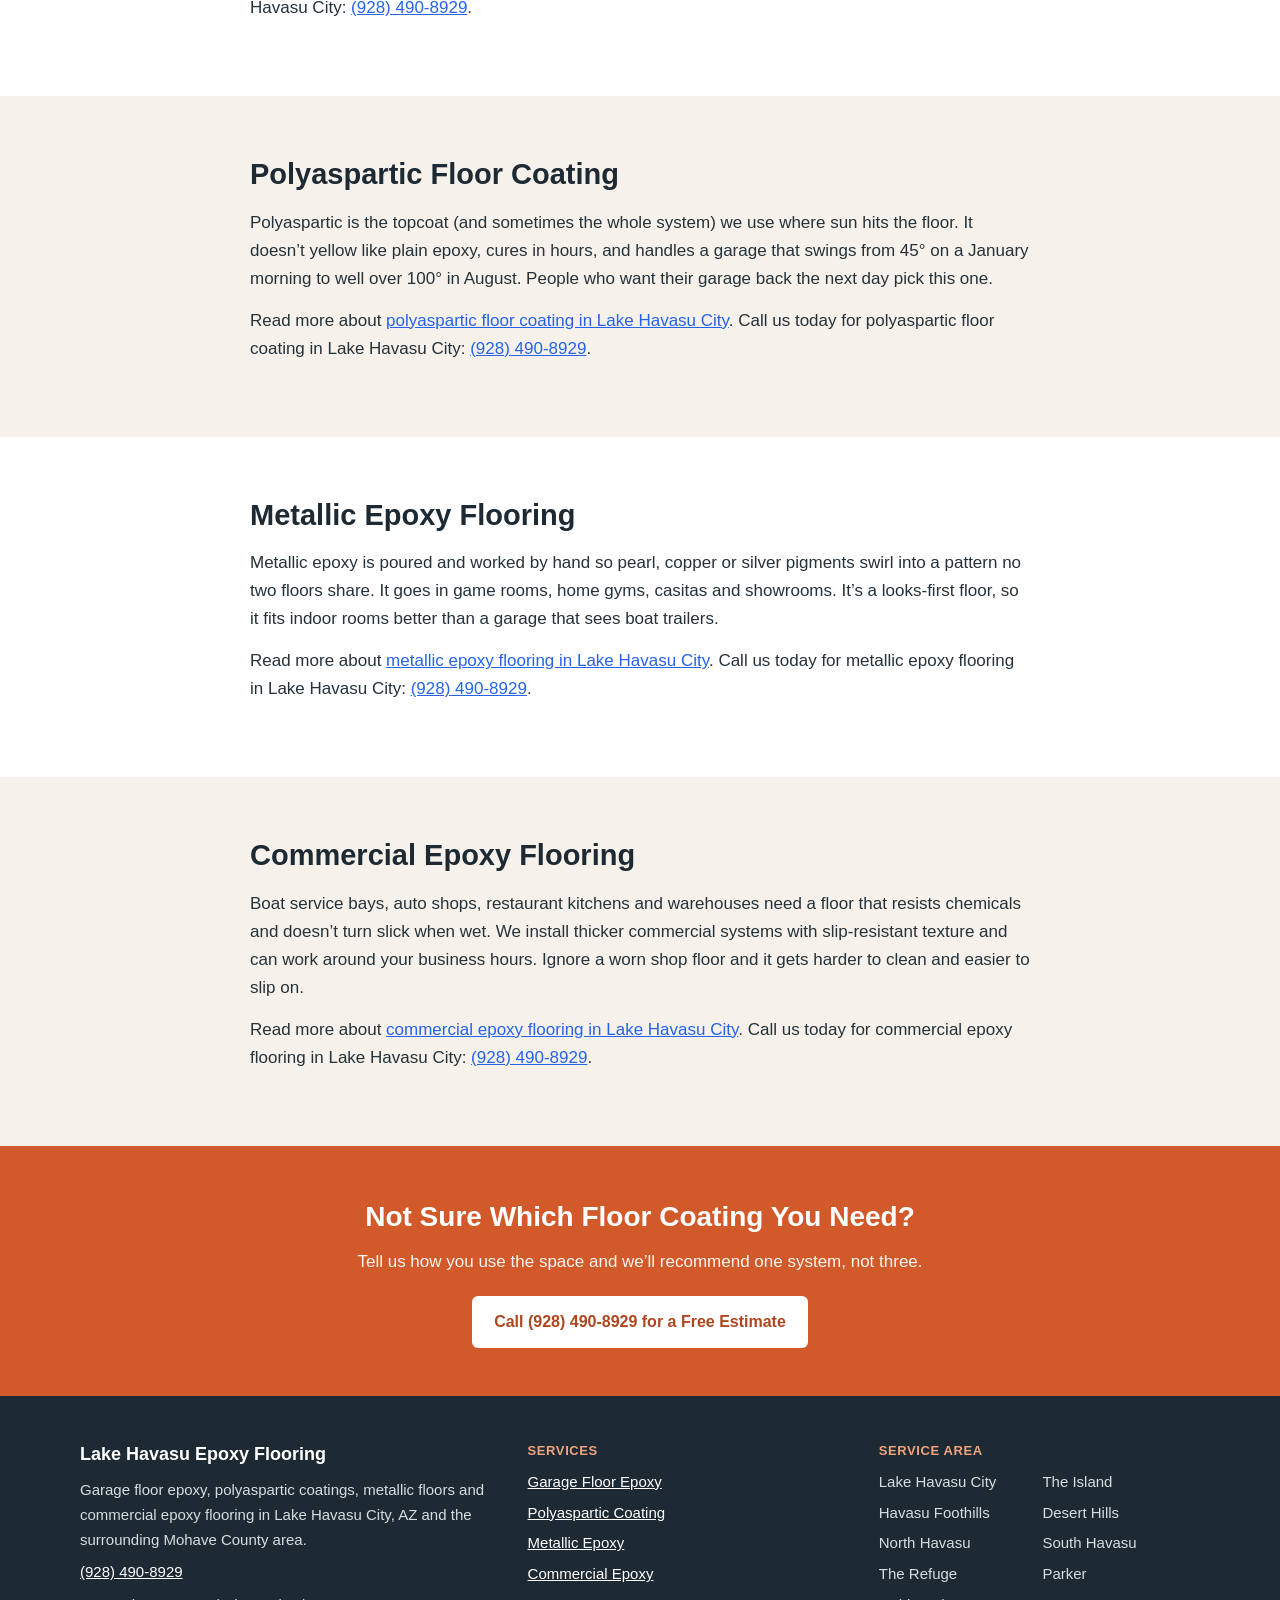
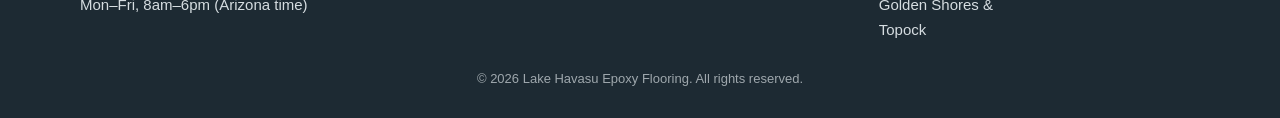
<file: services.html>
<!DOCTYPE html>
<html lang="en">
<head>
<meta charset="UTF-8">
<meta name="viewport" content="width=device-width, initial-scale=1.0">
<title>Epoxy Flooring Services in Lake Havasu City, AZ</title>
<meta name="description" content="Garage floor epoxy, polyaspartic, metallic and commercial epoxy flooring in Lake Havasu City, AZ. Free on-site estimates. Call (928) 490-8929.">
<link rel="canonical" href="https://www.lakehavasuepoxyflooring.com/services.html">
<link rel="stylesheet" href="styles.css">
<script type="application/ld+json">
{
  "@context": "https://schema.org",
  "@type": "LocalBusiness",
  "name": "Lake Havasu Epoxy Flooring",
  "telephone": "+1-928-490-8929",
  "url": "https://www.lakehavasuepoxyflooring.com/",
  "address": {
    "@type": "PostalAddress",
    "streetAddress": "2159 McCulloch Blvd N Suite 2",
    "addressLocality": "Lake Havasu City",
    "addressRegion": "AZ",
    "postalCode": "86403",
    "addressCountry": "US"
  },
  "areaServed": "Lake Havasu City, AZ",
  "description": "Epoxy flooring and garage floor coatings in Lake Havasu City, AZ",
  "openingHours": "Mo-Fr 08:00-18:00"
}
</script>
<script type="application/ld+json">
{
  "@context": "https://schema.org",
  "@type": "Service",
  "serviceType": "Garage Floor Epoxy",
  "areaServed": "Lake Havasu City",
  "provider": {
    "@type": "LocalBusiness",
    "name": "Lake Havasu Epoxy Flooring"
  }
}
</script>
<script type="application/ld+json">
{
  "@context": "https://schema.org",
  "@type": "Service",
  "serviceType": "Polyaspartic Floor Coating",
  "areaServed": "Lake Havasu City",
  "provider": {
    "@type": "LocalBusiness",
    "name": "Lake Havasu Epoxy Flooring"
  }
}
</script>
<script type="application/ld+json">
{
  "@context": "https://schema.org",
  "@type": "Service",
  "serviceType": "Metallic Epoxy Flooring",
  "areaServed": "Lake Havasu City",
  "provider": {
    "@type": "LocalBusiness",
    "name": "Lake Havasu Epoxy Flooring"
  }
}
</script>
<script type="application/ld+json">
{
  "@context": "https://schema.org",
  "@type": "Service",
  "serviceType": "Commercial Epoxy Flooring",
  "areaServed": "Lake Havasu City",
  "provider": {
    "@type": "LocalBusiness",
    "name": "Lake Havasu Epoxy Flooring"
  }
}
</script>
</head>
<body>
<header class="topbar">
  <div class="wrap bar">
    <a class="logo" href="/">Lake Havasu <span>Epoxy Flooring</span></a>
    <nav class="links"><a href="/">Home</a><a href="services.html" class="on">Services</a><a href="garage-floor-epoxy-lake-havasu-city.html">Garage Floors</a><a href="polyaspartic-floor-coating-lake-havasu-city.html">Polyaspartic</a><a href="contact.html">Contact</a></nav>
    <a class="btn-call" href="tel:+19284908929">Call (928) 490-8929</a>
  </div>
</header>

<section class="hero">
  <div class="wrap hero-in">
    <div class="hero-copy">
      <span class="badge">Garage, home &amp; commercial floors</span>
      <h1>Epoxy Flooring Services in Lake Havasu City</h1>
      <p class="lead">Four floor coating systems, each picked for a different job. Not sure which one your floor needs? Call and describe it, or book a free on-site look.</p>
      <a class="tel-big" href="tel:+19284908929">(928) 490-8929</a>
      <a class="btn" href="tel:+19284908929">Call Now for a Free Estimate</a>
    </div>
    <div id="quote">
<form class="form" action="https://formspree.io/f/xbgooble" method="POST">
  <h3>Get a Free Estimate</h3>
  <input type="hidden" name="_subject" value="New lead - Epoxy Flooring Lake Havasu City AZ (quote form - services)">
  <label>Name<input type="text" name="name" required></label>
  <label>Phone<input type="tel" name="phone" required></label>
  <label>Email<input type="email" name="email"></label>
  <label>What kind of space?<select name="space">
    <option value="">Select one</option>
    <option>Garage (1&ndash;2 car)</option>
    <option>Garage (3 car or RV/boat bay)</option>
    <option>Patio or interior room</option>
    <option>Shop or commercial space</option>
  </select></label>
  <label>Tell us about the floor<textarea name="message" rows="3" placeholder="Size, cracks, old coating, timeline"></textarea></label>
  <input type="text" name="_gotcha" style="display:none" tabindex="-1">
  <button class="btn" type="submit">Send My Estimate Request</button>
  <p class="fine">Prefer to talk? Call <a href="tel:+19284908929">(928) 490-8929</a></p>
</form>
    </div>
  </div>
</section>
<div class="band"><img src="flake-garage-floor-boat-garage.webp" alt="Flake epoxy garage floor with a boat on a trailer" width="1400" height="939"></div>
<section class="section">
  <div class="wrap narrow">
    <h2>Garage Floor Epoxy in Lake Havasu City</h2>
    <p>A flake epoxy system turns a dusty, oil-stained slab into a floor you can sweep in two minutes. It&rsquo;s the most common job we do, for everything from a one-car garage off McCulloch Blvd to a three-car garage with a boat bay in the Foothills. Skip it and bare concrete keeps shedding dust and soaking up every drip.</p>
    <p>Read more about <a href="garage-floor-epoxy-lake-havasu-city.html" style="color: #2563eb; text-decoration: underline;">garage floor epoxy in Lake Havasu City</a>. Call us today for garage floor epoxy in Lake Havasu City: <a href="tel:+19284908929" style="color: #2563eb; text-decoration: underline;">(928) 490-8929</a>.</p>
  </div>
</section>
<section class="section alt">
  <div class="wrap narrow">
    <h2>Polyaspartic Floor Coating</h2>
    <p>Polyaspartic is the topcoat (and sometimes the whole system) we use where sun hits the floor. It doesn&rsquo;t yellow like plain epoxy, cures in hours, and handles a garage that swings from 45&deg; on a January morning to well over 100&deg; in August. People who want their garage back the next day pick this one.</p>
    <p>Read more about <a href="polyaspartic-floor-coating-lake-havasu-city.html" style="color: #2563eb; text-decoration: underline;">polyaspartic floor coating in Lake Havasu City</a>. Call us today for polyaspartic floor coating in Lake Havasu City: <a href="tel:+19284908929" style="color: #2563eb; text-decoration: underline;">(928) 490-8929</a>.</p>
  </div>
</section>
<section class="section">
  <div class="wrap narrow">
    <h2>Metallic Epoxy Flooring</h2>
    <p>Metallic epoxy is poured and worked by hand so pearl, copper or silver pigments swirl into a pattern no two floors share. It goes in game rooms, home gyms, casitas and showrooms. It&rsquo;s a looks-first floor, so it fits indoor rooms better than a garage that sees boat trailers.</p>
    <p>Read more about <a href="metallic-epoxy-flooring-lake-havasu-city.html" style="color: #2563eb; text-decoration: underline;">metallic epoxy flooring in Lake Havasu City</a>. Call us today for metallic epoxy flooring in Lake Havasu City: <a href="tel:+19284908929" style="color: #2563eb; text-decoration: underline;">(928) 490-8929</a>.</p>
  </div>
</section>
<section class="section alt">
  <div class="wrap narrow">
    <h2>Commercial Epoxy Flooring</h2>
    <p>Boat service bays, auto shops, restaurant kitchens and warehouses need a floor that resists chemicals and doesn&rsquo;t turn slick when wet. We install thicker commercial systems with slip-resistant texture and can work around your business hours. Ignore a worn shop floor and it gets harder to clean and easier to slip on.</p>
    <p>Read more about <a href="commercial-epoxy-flooring-lake-havasu-city.html" style="color: #2563eb; text-decoration: underline;">commercial epoxy flooring in Lake Havasu City</a>. Call us today for commercial epoxy flooring in Lake Havasu City: <a href="tel:+19284908929" style="color: #2563eb; text-decoration: underline;">(928) 490-8929</a>.</p>
  </div>
</section>

<section class="cta-band">
  <div class="wrap">
    <h2>Not Sure Which Floor Coating You Need?</h2>
    <p>Tell us how you use the space and we&rsquo;ll recommend one system, not three.</p>
    <a class="btn btn-light" href="tel:+19284908929">Call (928) 490-8929 for a Free Estimate</a>
  </div>
</section>

<footer class="foot">
  <div class="wrap foot-grid">
    <div>
      <p class="foot-name">Lake Havasu Epoxy Flooring</p>
      <p>Garage floor epoxy, polyaspartic coatings, metallic floors and commercial epoxy flooring in Lake Havasu City, AZ and the surrounding Mohave County area.</p>
      <p><a href="tel:+19284908929">(928) 490-8929</a></p>
      <p>Mon&ndash;Fri, 8am&ndash;6pm (Arizona time)</p>
    </div>
    <div>
      <p class="foot-head">Services</p>
      <ul><li><a href="garage-floor-epoxy-lake-havasu-city.html">Garage Floor Epoxy</a></li><li><a href="polyaspartic-floor-coating-lake-havasu-city.html">Polyaspartic Coating</a></li><li><a href="metallic-epoxy-flooring-lake-havasu-city.html">Metallic Epoxy</a></li><li><a href="commercial-epoxy-flooring-lake-havasu-city.html">Commercial Epoxy</a></li></ul>
    </div>
    <div>
      <p class="foot-head">Service Area</p>
      <ul class="cols"><li>Lake Havasu City</li><li>The Island</li><li>Havasu Foothills</li><li>Desert Hills</li><li>North Havasu</li><li>South Havasu</li><li>The Refuge</li><li>Parker</li><li>Golden Shores &amp; Topock</li></ul>
    </div>
  </div>
  <p class="copy">&copy; 2026 Lake Havasu Epoxy Flooring. All rights reserved.</p>
</footer>
</body>
</html>
</file>
<file: styles.css>
:root{--ink:#1d2a33;--ink2:#2c3e4a;--sun:#d1592a;--sun-d:#b04620;--lake:#1b8a9a;--sand:#f6f1ea;--text:#26323a;--muted:#5d6b74;--line:#e4dcd1}
*{box-sizing:border-box;margin:0;padding:0}
body{font-family:-apple-system,BlinkMacSystemFont,"Segoe UI",Roboto,Helvetica,Arial,sans-serif;color:var(--text);line-height:1.65;background:#fff;font-size:17px}
img{max-width:100%;height:auto;display:block}
a{color:inherit}
.wrap{max-width:1160px;margin:0 auto;padding:0 20px}
.narrow{max-width:820px}
.center{text-align:center}
.topbar{position:sticky;top:0;z-index:50;background:var(--ink);color:#fff;box-shadow:0 2px 10px rgba(0,0,0,.25)}
.bar{display:flex;align-items:center;justify-content:space-between;gap:16px;min-height:64px;flex-wrap:wrap}
.logo{font-weight:800;font-size:19px;text-decoration:none;letter-spacing:.2px}
.logo span{color:#f0a37f}
.links{display:flex;gap:18px;flex-wrap:wrap}
.links a{text-decoration:none;font-size:15px;opacity:.85}
.links a:hover,.links a.on{opacity:1;border-bottom:2px solid var(--sun)}
.btn-call{background:var(--sun);color:#fff;text-decoration:none;font-weight:700;padding:9px 16px;border-radius:6px;white-space:nowrap}
.btn-call:hover{background:var(--sun-d)}
.hero{background-color:var(--ink);background-image:linear-gradient(90deg,rgba(18,26,33,.82) 0%,rgba(18,26,33,.58) 50%,rgba(18,26,33,.22) 100%),url('epoxy-flooring-lake-havasu-hero.webp');background-size:cover;background-position:center;background-repeat:no-repeat;color:#fff;padding:64px 0 68px}
.hero-in{display:grid;grid-template-columns:1.15fr 1fr;gap:40px;align-items:start}
.badge{display:inline-block;background:rgba(27,138,154,.25);border:1px solid var(--lake);color:#bfe9ee;font-size:13px;font-weight:600;padding:5px 12px;border-radius:30px;margin-bottom:16px;text-transform:uppercase;letter-spacing:.6px}
h1{font-size:40px;line-height:1.15;margin-bottom:16px}
.lead{font-size:18px;opacity:.92;margin-bottom:18px}
.tel-big{display:block;font-size:30px;font-weight:800;color:#f0a37f;text-decoration:none;margin-bottom:16px}
.btn{display:inline-block;background:var(--sun);color:#fff;font-weight:700;text-decoration:none;padding:13px 22px;border-radius:6px;border:0;cursor:pointer;font-size:16px}
.btn:hover{background:var(--sun-d)}
.btn-light{background:#fff;color:var(--sun-d)}
.btn-light:hover{background:var(--sand)}
.form{background:#fff;color:var(--text);border-radius:12px;padding:24px;box-shadow:0 10px 30px rgba(0,0,0,.25);display:grid;gap:10px}
.form h3{font-size:21px;color:var(--ink)}
.form label{display:grid;gap:4px;font-size:14px;font-weight:600}
.form input,.form select,.form textarea{font:inherit;font-weight:400;padding:9px 11px;border:1px solid #cfc6ba;border-radius:6px;width:100%}
.form .btn{width:100%}
.fine{font-size:14px;color:var(--muted);text-align:center}
.fine a{color:var(--sun-d);font-weight:700}
.band img{width:100%;max-height:520px;object-fit:cover}
.section{padding:60px 0}
.section.alt{background:var(--sand)}
.section h2{font-size:29px;line-height:1.25;color:var(--ink);margin-bottom:16px}
.section p{margin-bottom:14px}
.split{display:grid;grid-template-columns:1.2fr 1fr;gap:40px;align-items:center}
.split img{border-radius:12px;box-shadow:0 8px 24px rgba(0,0,0,.12)}
.ticks{list-style:none;display:grid;gap:12px;margin:8px 0 14px}
.ticks li{padding-left:30px;position:relative}
.ticks li:before{content:"\2713";position:absolute;left:0;top:0;color:var(--lake);font-weight:800}
.steps{padding-left:22px;display:grid;gap:12px;margin-bottom:16px}
.steps li::marker{color:var(--sun);font-weight:800}
.cards{display:grid;grid-template-columns:repeat(4,1fr);gap:20px}
.card{background:#fff;border-radius:12px;overflow:hidden;text-decoration:none;box-shadow:0 4px 16px rgba(0,0,0,.08);display:flex;flex-direction:column}
.card img{aspect-ratio:3/2;object-fit:cover;width:100%}
.card-body{padding:16px;display:grid;gap:6px;font-size:15px;color:var(--muted)}
.card-body strong{color:var(--ink);font-size:18px}
.faq{border:1px solid var(--line);border-radius:10px;padding:16px 18px;margin-bottom:12px;background:#fff}
.faq summary{cursor:pointer;list-style:none}
.faq summary::-webkit-details-marker{display:none}
.faq h3{display:inline;font-size:18px;color:var(--ink)}
.faq p{margin:10px 0 0}
.cta-band{background:var(--sun);color:#fff;text-align:center;padding:48px 0}
.cta-band h2{font-size:28px;margin-bottom:8px}
.cta-band p{margin-bottom:20px;opacity:.95}
.muted{color:var(--muted)}
.note{max-width:640px;margin:12px auto 24px;padding:14px 18px;background:var(--sand);border-left:4px solid var(--lake);border-radius:8px;font-size:15px;color:var(--muted);text-align:left}
.note strong{color:var(--ink)}
.map{border-radius:12px;overflow:hidden;box-shadow:0 6px 24px rgba(0,0,0,.10);max-width:960px;margin:0 auto}
.contact-top{background:var(--sand)}
.dark-text h1{color:var(--ink)}
.dark-text p{margin-bottom:12px}
.foot{background:var(--ink);color:#d6dde1;padding:44px 0 20px;font-size:15px}
.foot-grid{display:grid;grid-template-columns:1.3fr 1fr 1fr;gap:30px}
.foot a{color:#fff}
.foot ul{list-style:none;display:grid;gap:6px}
.foot .cols{grid-template-columns:1fr 1fr}
.foot-name{font-weight:800;color:#fff;font-size:18px;margin-bottom:8px}
.foot-head{font-weight:700;color:#f0a37f;margin-bottom:10px;text-transform:uppercase;font-size:13px;letter-spacing:.6px}
.foot p{margin-bottom:8px}
.copy{text-align:center;margin-top:26px;font-size:13px;opacity:.7}
@media (max-width:960px){.cards{grid-template-columns:1fr 1fr}.hero-in,.split{grid-template-columns:1fr}}
@media (max-width:640px){h1{font-size:30px}.cards,.foot-grid{grid-template-columns:1fr}.links{display:none}.section{padding:44px 0}.section h2{font-size:24px}}
</file>
